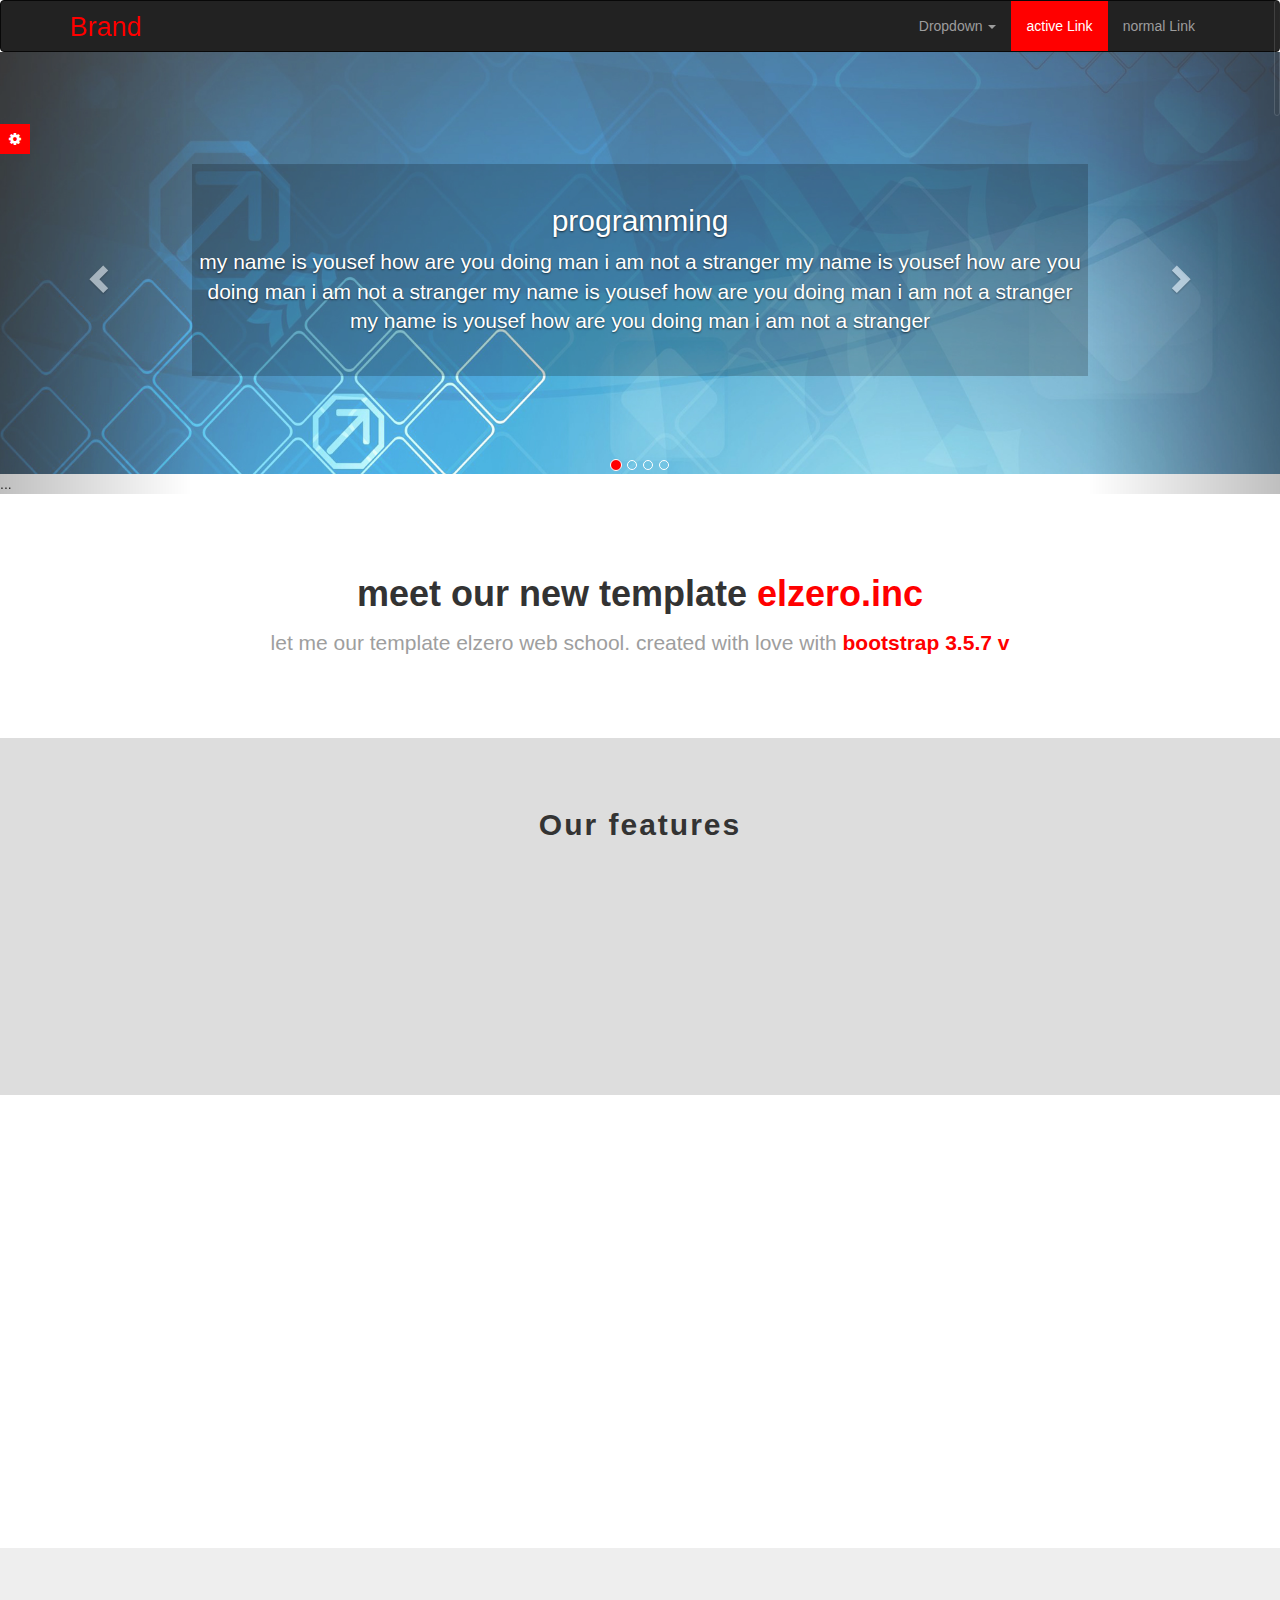
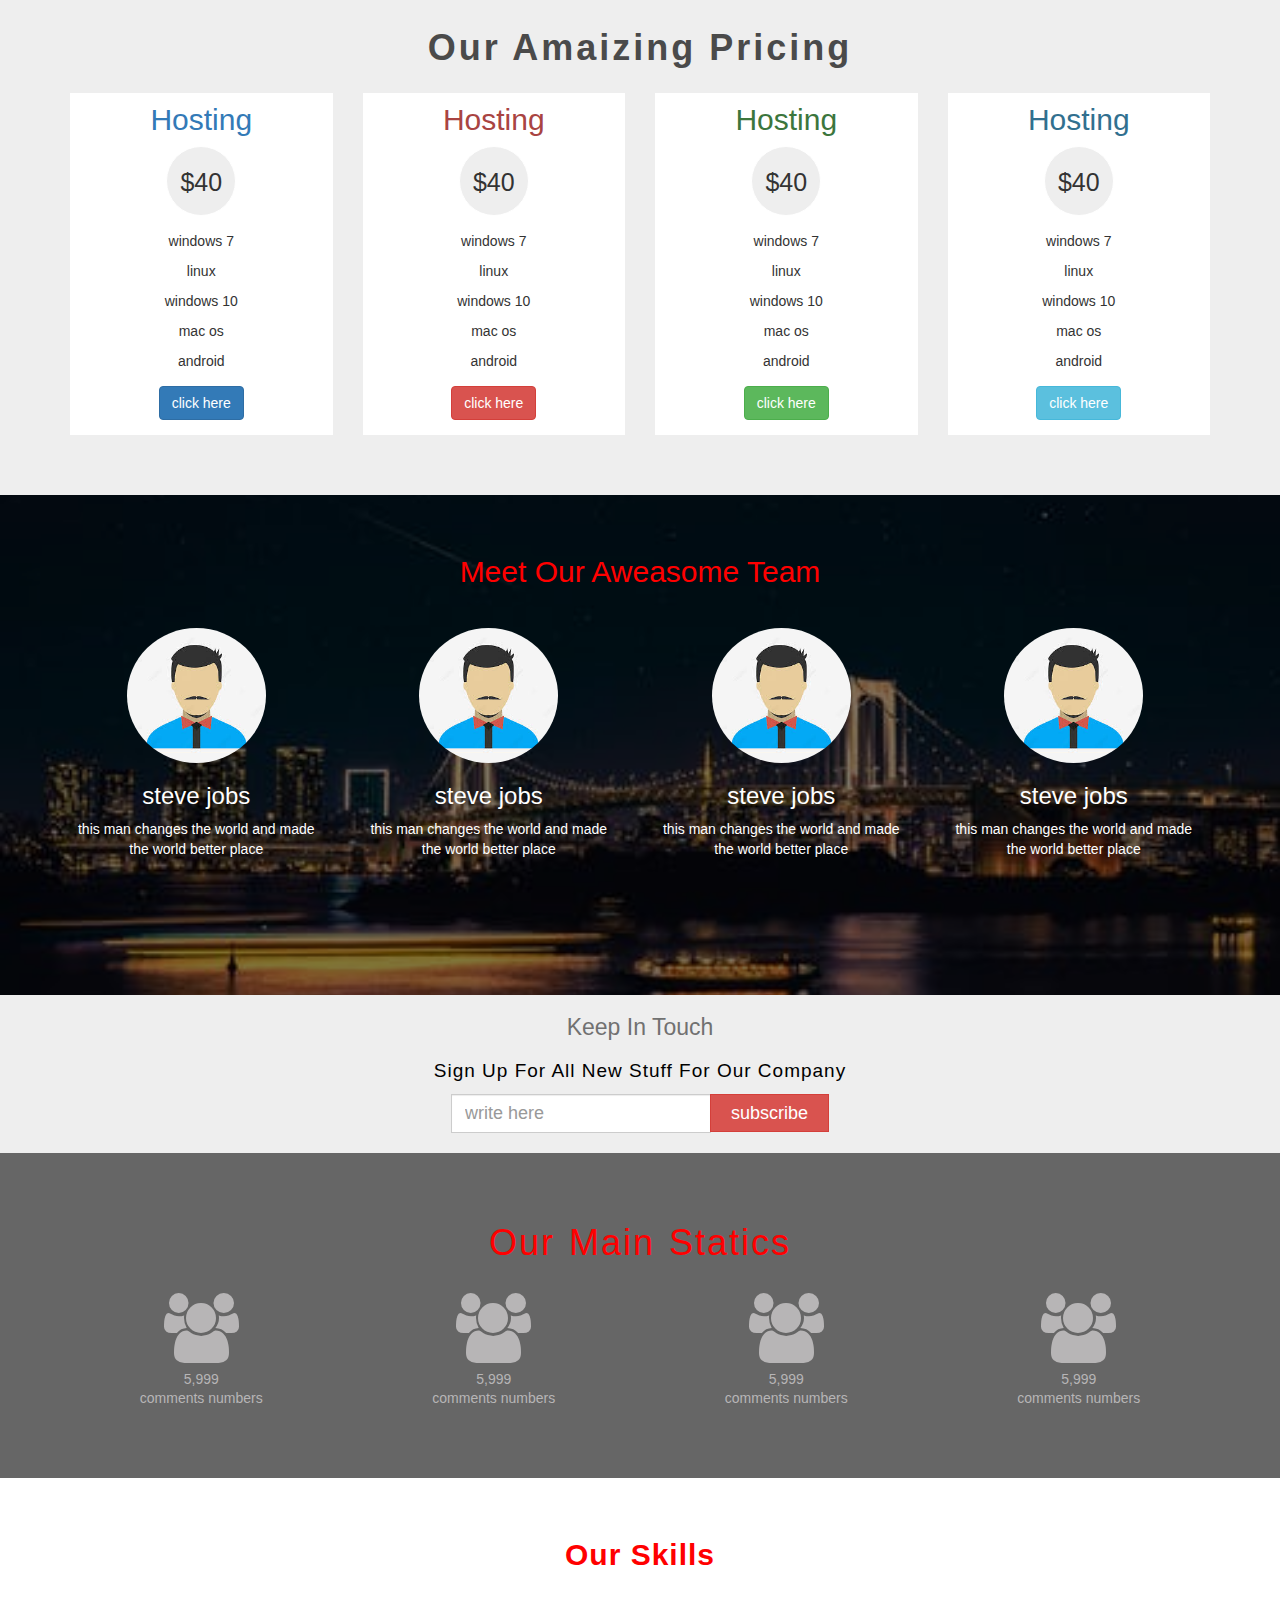
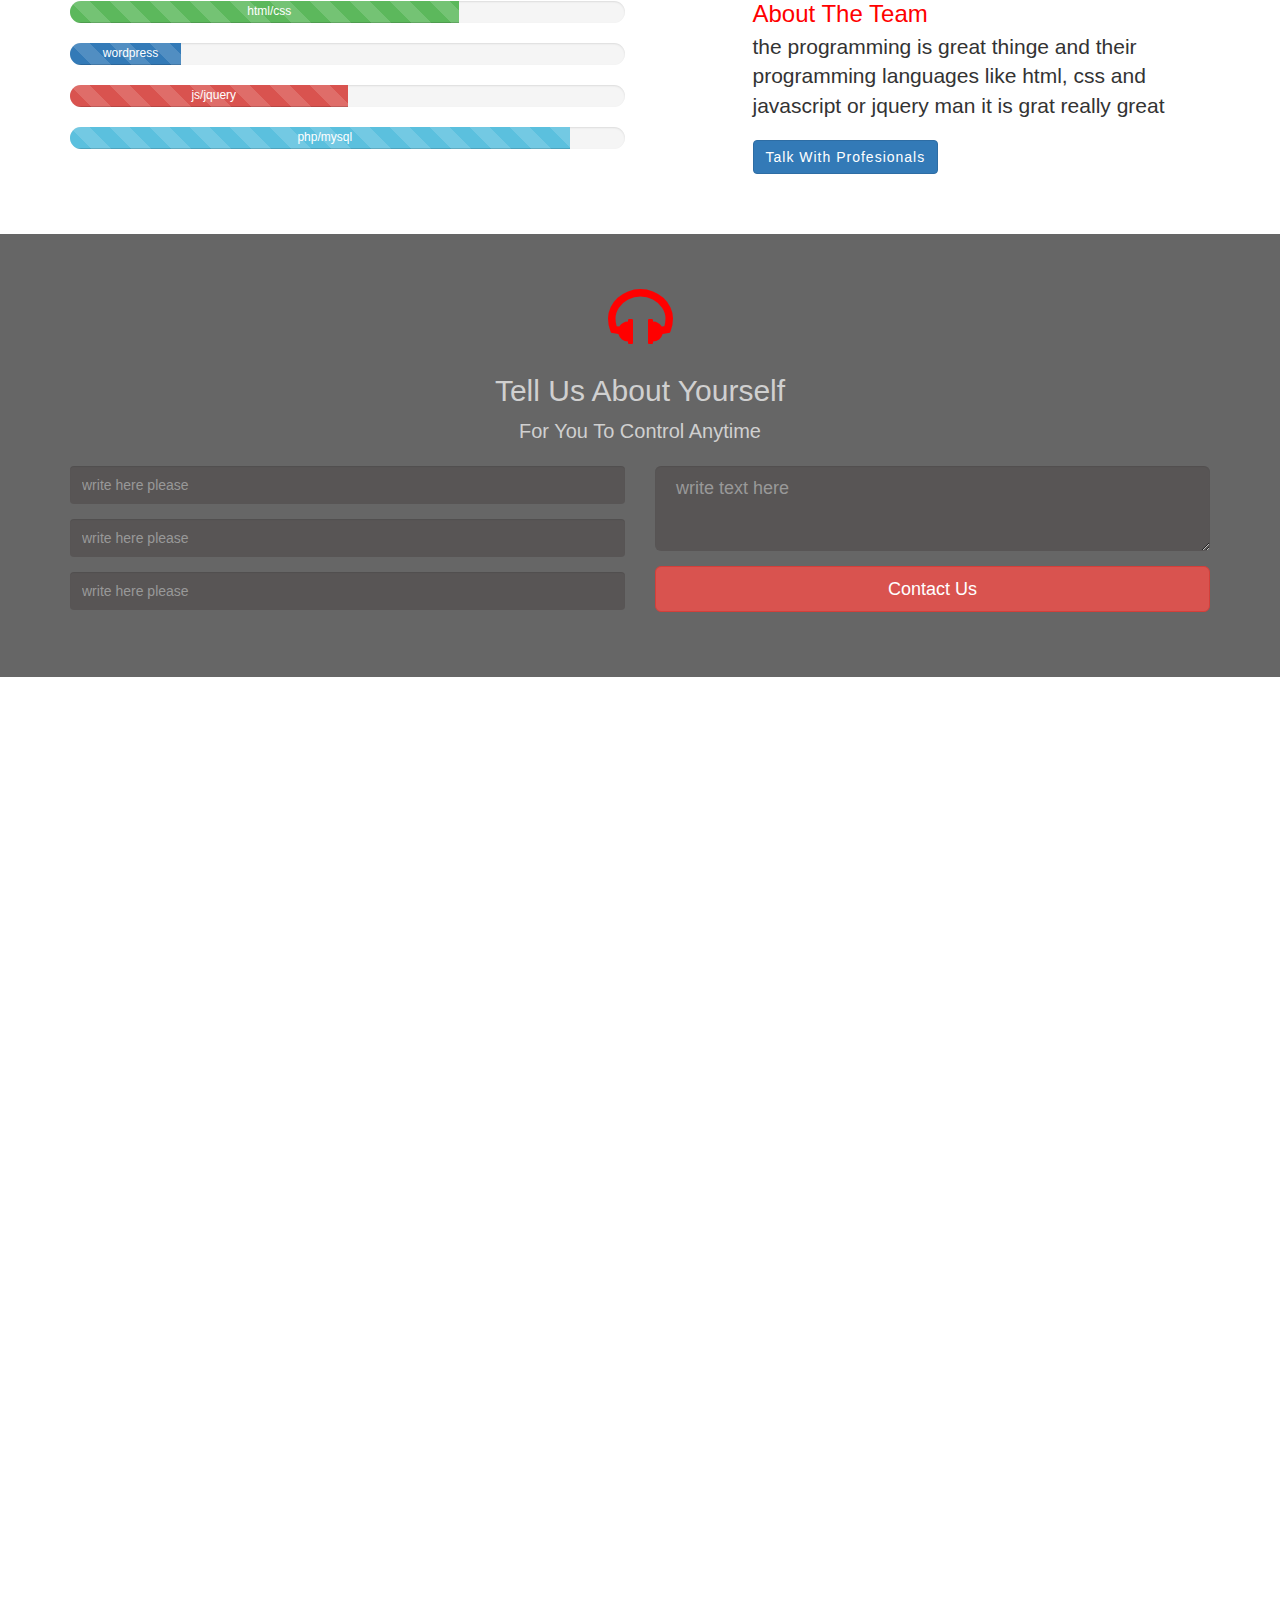
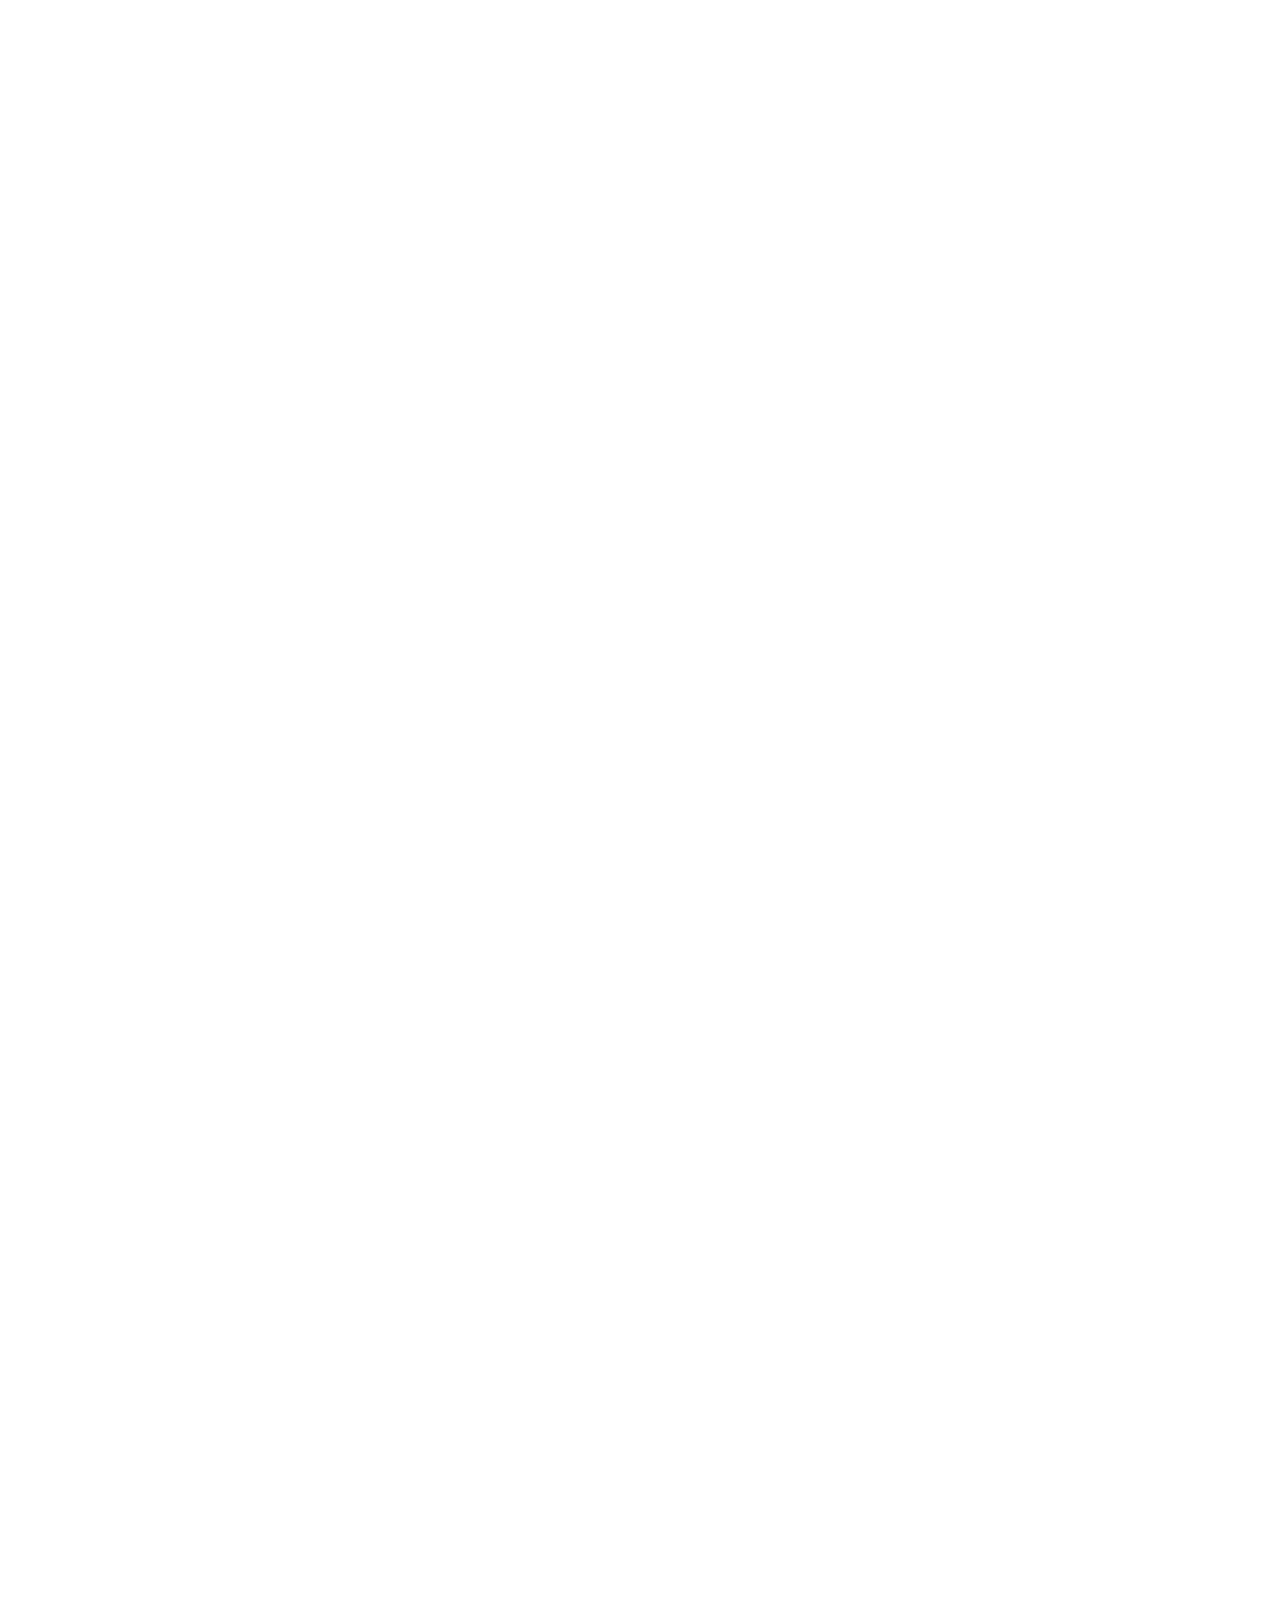
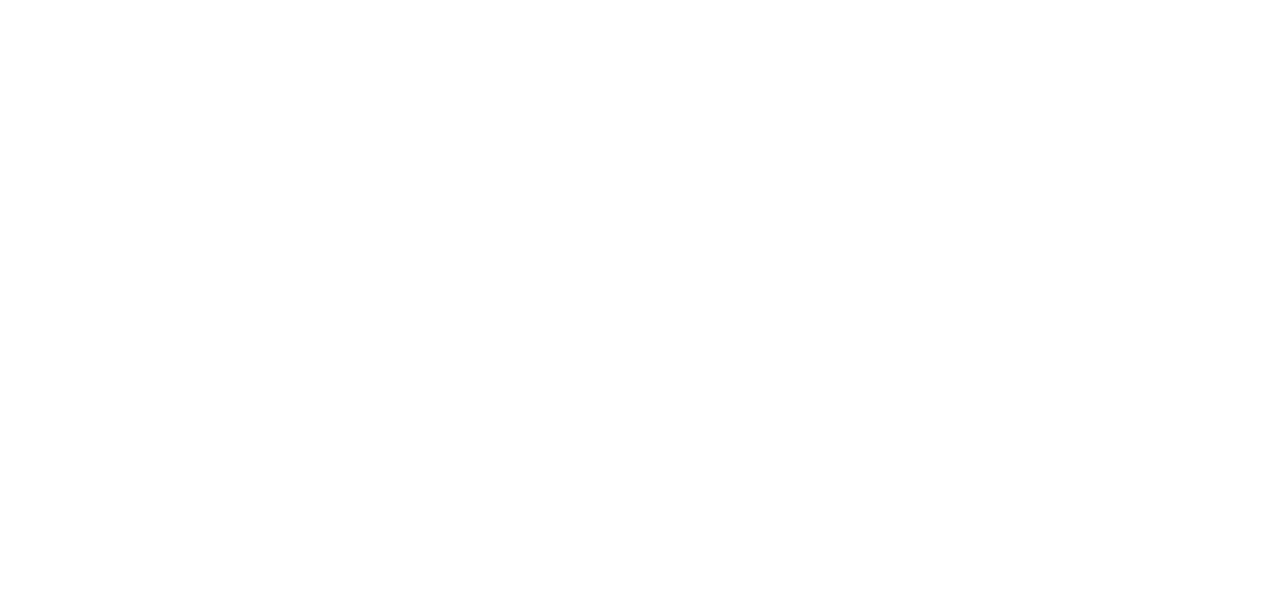
<file: index.html>
<!doctype html>
<html>
    <head>
         <!--عشان تخليه ريسبونسيف ويشتغل الانترننت الاكسبلولر-->
        <meta http-equiv="X-UA-Compatible" content="IE=edge">
        <meta name="viewport" content="width=device-width, initial-scale=1">

        <title>yousef</title>
      <!--عشان تخليه ريسبونسيف ويشتغل الانترننت الاكسبلولر-->
        
       
        <link rel="stylesheet" href="css/bootstrap.css">
        <!--font aweasome link-->
        <link rel="stylesheet" href="css/font-awesome.min.css">
        <link rel="stylesheet" href="css/style.css">
        <link rel="stylesheet" href="css/default_theme.css">
        <link rel="stylesheet" href="css/hover.css">
        <link rel="stylesheet" href="css/animate.css">
     
        
    </head>
    <body>
      <!--scroll to top-->
      <i class="fa fa-arrow-up" aria-hidden="true" id="scroll"></i>

      <!--scroll to top-->
      <!-- make style for every color-->
        <div class="theme-jo">
          <div class="theme-box">
          <h3>color options</h3>
          <div class="theme-spans">
          <span data-value ='css/default_theme.css'>1</span>
          <span data-value ='css/bleu_theme.css' >1</span>
          <span data-value ='css/gold_theme.css'>1</span>
          <span data-value ='css/purple_theme.css'>1</span>
          <span data-value ='css/lightbleu_theme.css'>1</span>
         </div>
          </div>

        </div>
        <i class="fa fa-cog theme-r" aria-hidden="true"></i>
       <!-- make style for every color-->
        <!--start my navbar-->
        <nav class="navbar navbar-default navbar-inverse ">
            <div class="container">
              <!-- Brand and toggle get grouped for better mobile display -->
              <div class="navbar-header">
                <button type="button" class="navbar-toggle collapsed" data-toggle="collapse" data-target="#navbar-hi" aria-expanded="false">
                  <span class="sr-only">Toggle navigation</span>
                  <span class="icon-bar"></span>
                  <span class="icon-bar"></span>
                  <span class="icon-bar"></span>
                </button>
                <a class="navbar-brand hvr-grow" href="#">Brand</a>
              </div>
          
              <!-- Collect the nav links, forms, and other content for toggling -->
              <div class="collapse navbar-collapse" id="navbar-hi">
                <ul class="nav navbar-nav navbar-right">
                  <li class="dropdown">
                    <a href="#" class="dropdown-toggle" data-toggle="dropdown" role="button" aria-haspopup="true" aria-expanded="false">Dropdown <span class="caret"></span></a>
                    <ul class="dropdown-menu ">
                      <li><a href="#">Action</a></li>
                      <li><a href="#">Another action</a></li>
                      <li><a href="#">Something else here</a></li>
                      <li role="separator" class="divider"></li>
                      <li><a href="#">Separated link</a></li>
                      <li role="separator" class="divider"></li>
                      <li><a href="#">One more separated link</a></li>
                    </ul>
                  </li>
                  <li class=" active" ><a href="index.html">active Link <span class="sr-only">(current)</span></a></li>
                  <li ><a href="about.html">normal Link</a></li>
                  
                </ul>
                
                
              </div><!-- /.navbar-collapse -->
            </div><!-- /.container-fluid -->
          </nav>
            <!--end my navbar-->
            <!--start carusol-->
            <div id="carousel-example-generic" class="carousel slide" data-ride="carousel">
              <!-- Indicators -->
              <ol class="carousel-indicators hidden-xs">
                <li data-target="#carousel-example-generic" data-slide-to="0" class="active"></li>
                <li data-target="#carousel-example-generic" data-slide-to="1"></li>
                <li data-target="#carousel-example-generic" data-slide-to="2"></li>
                <li data-target="#carousel-example-generic" data-slide-to="3"></li>
              </ol>
            
              <!-- Wrapper for slides -->
              <div class="carousel-inner" role="listbox">
                <div class="item active">
                  <img src="02.jpg" alt="...">
                  <div class="carousel-caption">
                    <h2>programming</h2>
                    <p class="lead">
                      my name is yousef how are you doing man i am not a stranger 
                      my name is yousef how are you doing man i am not a stranger 
                      my name is yousef how are you doing man i am not a stranger 
                      my name is yousef how are you doing man i am not a stranger 
                    </p>
                  </div>
                </div>
                <div class="item">
                  <img src="01.jpg" alt="...">
                  <div class="carousel-caption">
                    <h2>programming</h2>
                    <p class="lead">
                      my name is yousef how are you doing man i am not a stranger 
                      my name is yousef how are you doing man i am not a stranger 
                      my name is yousef how are you doing man i am not a stranger 
                      my name is yousef how are you doing man i am not a stranger 
                    </p>
                  </div>
                </div>
                <div class="item">
                  <img src="04.jpg" alt="...">
                  <div class="carousel-caption">
                    <h2>programming</h2>
                    <p class="lead">
                      my name is yousef how are you doing man i am not a stranger 
                      my name is yousef how are you doing man i am not a stranger 
                      my name is yousef how are you doing man i am not a stranger 
                      my name is yousef how are you doing man i am not a stranger 
                    </p>
                  </div>
                </div>
                <div class="item">
                  <img src="03.jpg" alt="...">
                  <div class="carousel-caption">
                    <h2>programming</h2>
                    <p class="lead">
                      my name is yousef how are you doing man i am not a stranger 
                      my name is yousef how are you doing man i am not a stranger 
                      my name is yousef how are you doing man i am not a stranger 
                      my name is yousef how are you doing man i am not a stranger 
                    </p>
                  </div>
                </div>
                ...
              </div>
            
              <!-- Controls -->
              <a class="left carousel-control" href="#carousel-example-generic" role="button" data-slide="prev">
                <span class="glyphicon glyphicon-chevron-left" aria-hidden="true"></span>
                <span class="sr-only">Previous</span>
              </a>
              <a class="right carousel-control" href="#carousel-example-generic" role="button" data-slide="next">
                <span class="glyphicon glyphicon-chevron-right" aria-hidden="true"></span>
                <span class="sr-only">Next</span>
              </a>
            </div>
           <!--end carusol-->
            <!-- start about us -->
            <section class="about-us text-center wow bounceInDown" data-wow-duration='2s' data-wow-offset='300' >
              <div class="container">
              <h1 id="h11" class="">
                meet our new template 
                
                <strong>elzero.inc</strong>
              
              </h1>
              <p class="lead">let me our template elzero web school. created with love with <strong>bootstrap 3.5.7 v</strong></p>
              </div>
              </section>
        
            <!-- end about us -->


            <!-- start Features section -->
              <section class="features text-center">
                <div class="container">
                  <h2> Our features</h2>
                  <div class="row">
                    <div class="col-lg-3 col-md-6">
                      <div class="feat wow bounceInLeft" data-wow-duration='2s' data-wow-offset='100'>
                        <span class="glyphicon glyphicon-search" aria-hidden="true"></span>
                        <h4>100% Responsive</h4>
                        <p>There are many variations of passages of Lorem Ipsum available, but the majority have suffered alteration in some form, by injected humour, or randomised words </p>


                      </div>
                    </div>
                    <div class="col-lg-3 col-md-6">
                      <div class="feat wow bounceInDown" data-wow-duration='2s' data-wow-offset='400' >
                        <span class="glyphicon glyphicon-book" aria-hidden="true"></span>
                        <h4>100% Responsive</h4>
                        <p>There are many variations of passages of Lorem Ipsum available, but the majority have suffered alteration in some form, by injected humour, or randomised words </p>


                      </div>
                    </div>
                    <div class="col-lg-3 col-md-6">
                      <div class="feat wow bounceInUp" data-wow-duration='2s' data-wow-offset='400' >
                        <span class="glyphicon glyphicon-fire" aria-hidden="true"></span>
                        <h4>100% Responsive</h4>
                        <p>There are many variations of passages of Lorem Ipsum available, but the majority have suffered alteration in some form, by injected humour, or randomised words </p>


                      </div>
                    </div>
                    <div class="col-lg-3 col-md-6">
                      <div class="feat wow bounceInRight" data-wow-duration='2s' data-wow-offset='400' >
                        <span class="glyphicon glyphicon-leaf" aria-hidden="true"></span>
                        <h4>100% Responsive</h4>
                        <p>There are many variations of passages of Lorem Ipsum available, but the majority have suffered alteration in some form, by injected humour, or randomised words </p>


                      </div>
                    </div>
                  </div>
                </div>
              </section>  
            
            <!-- end Features section -->


             <!-- start Testmonials section -->

                <section class="testmonial text-center wow flipInY" data-wow-duration='2s' data-wow-offset='500' >
                  <div class="container">
                    <h1 class="str1-obj">what our clients say</h1>

                       <!--start carusol-->
            <div id="test-example-generic" class="carousel slide" data-ride="carousel">
             
              <!-- Wrapper for slides -->
              <div class="carousel-inner" role="listbox">
                <div class="item active">
                 <p class="lead">
                  Lorem Ipsum has been the industry's standard dummy text ever since the 1500s, 
                  when an unknown printer took a galley of type and scrambled it to make a type specimen book. 
                  It has survived not only five centuries, but also the leap into electronic typesetting,
                   remaining essentially unchanged.
                   

                 </p>
                 <span class="str1-obj">yousef ahmed</span>
                </div>
                <div class="item">
                  <p class="lead">
                    Lorem Ipsum has been the industry's standard dummy text ever since the 1500s, 
                    when an unknown printer took a galley of type and scrambled it to make a type specimen book. 
                    It has survived not only five centuries, but also the leap into electronic typesetting,
                     remaining essentially unchanged.
                     It was popularised in the 1960s with the release of Letraset sheets containing Lorem Ipsum passages
  
                   </p>
                   <span class="str1-obj">barry allen</span>
                </div>
                <div class="item">
                  <p class="lead">
                    Lorem Ipsum has been the industry's standard dummy text ever since the 1500s, 
                    when an unknown printer took a galley of type and scrambled it to make a type specimen book. 
                    It has survived not only five centuries, but also the leap into electronic typesetting,
                    
  
                   </p>
                   <span class="str1-obj">mohamed hassan</span>
                </div>
                <div class="item">
                  <p class="lead">
                    Lorem Ipsum has been the industry's standard dummy text ever since the 1500s, 
                    when an unknown printer took a galley of type and scrambled it to make a type specimen book. 
                    It has survived not only five centuries, but also the leap into electronic typesetting,
                     remaining essentially unchanged.
                   
  
                   </p>
                   <span class="str1-obj">hady asharf</span>
                </div>
                
              </div>
            
              
              <!-- Indicators -->
              <ol class="carousel-indicators hidden-xs">
                <li data-target="#test-example-generic" data-slide-to="0" class="active"><img src="images/images (1).jpg"></li>
                <li data-target="#test-example-generic" data-slide-to="1"><img src="images/images (2).png"></li>
                <li data-target="#test-example-generic" data-slide-to="2"><img src="images/images.png"></li>
                <li data-target="#test-example-generic" data-slide-to="3"><img src="images/images.jpg"></li>
              </ol>
            
            </div>
           <!--end carusol-->

                  </div>
                </section>

               <!-- end Testomnials section -->
                  <!-- start price table-->

                  <section class="price-table text-center">
                    <div class="container">
                      <h1 class="str1-obj">our amaizing pricing</h1>
                      <div class="row">
                        <div class="col-md-3 col-sm-6 col-xs-12">
                          <div class="price-box">
                          <h2 class="text-primary">Hosting</h2>
                         <p>$40</p>
                          <ul class="list-unstyled">
                            <li>windows 7</li>
                            <li>linux</li>
                            <li>windows 10</li>
                            <li>mac os</li>
                            <li>android</li>
                          </ul>
                          <div class="btn btn-primary">click here</div>
                          </div>
                        </div>
                        <div class="col-md-3 col-sm-6 col-xs-12">
                          <div class="price-box">
                            <h2 class="text-danger">Hosting</h2>
                           <p>$40</p>
                            <ul class="list-unstyled">
                              <li>windows 7</li>
                              <li>linux</li>
                              <li>windows 10</li>
                              <li>mac os</li>
                              <li>android</li>
                            </ul>
                            <div class="btn btn-danger"> click here</div>
                            </div>
                        </div>
                        <div class="col-md-3 col-sm-6 col-xs-12">
                          <div class="price-box">
                            <h2 class="text-success">Hosting</h2>
                          <p>$40</p>
                          <ul class="list-unstyled">
                            <li>windows 7</li>
                            <li>linux</li>
                            <li>windows 10</li>
                            <li>mac os</li>
                            <li>android</li>
                          </ul>
                          <div class="btn btn-success"> click here</div>
                            </div>
                        </div>
                        <div class="col-md-3 col-sm-6 col-xs-12">
                          <div class="price-box">
                            <h2 class="text-info">Hosting</h2>
                        <p>$40</p>
                          <ul class="list-unstyled">
                            <li>windows 7</li>
                            <li>linux</li>
                            <li>windows 10</li>
                            <li>mac os</li>
                            <li>android</li>
                          </ul>
                          <div class="btn btn-info">click here</div>
                            </div>
                        </div>
                      </div>
                    </div>
                  </section>
                  <!--end price table-->
                 <!--start our team-->
                 <section class="our-team text-center">
                   <div class="overlay">
                     <div class="container">
                       <h2 class="str1-obj">meet our aweasome team</h2>
                       <div class="row">
                          <div class="col-lg-3 col-sm-6 col-xs-12">
                            <div class="person">
                              <img class="img-circle" src="images/images.jpg">
                              <h3>steve jobs</h3>
                              <p>this man changes the world and made the world better place</p>
                            </div>
                          </div>
                          <div class="col-lg-3 col-sm-6 col-xs-12">
                            <div class="person">
                              <img class="img-circle" src="images/images.jpg">
                              <h3>steve jobs</h3>
                              <p>this man changes the world and made the world better place</p>
                            </div>
                          </div>
                          <div class="col-lg-3 col-sm-6 col-xs-12">
                            <div class="person">
                              <img class="img-circle" src="images/images.jpg">
                              <h3>steve jobs</h3>
                              <p>this man changes the world and made the world better place</p>
                            </div>
                          </div>
                          <div class="col-lg-3 col-sm-6 col-xs-12">
                            <div class="person">
                              <img class="img-circle" src="images/images.jpg">
                              <h3>steve jobs</h3>
                              <p>this man changes the world and made the world better place</p>
                            </div>
                          </div>
                       </div>
                     </div>
                   </div>
                 </section>
                 <!--end our team-->
                <!--start subscribe-->
                  <section class="subscribe text-center">
                    
                    <div class="container">
                      <div>
                       <h2 class="str1-obj"> keep in touch</h2>
                       <p class="str1-obj">sign up for all new stuff for our company</p>
                        <form class="form-inline">
                          <input class="form-control input-lg" type="text" placeholder="write here"/>
                          <button class="btn btn-danger btn-lg">subscribe</button>
                        </form>
                      </div>
                    </div>
                    
                  </section>
                <!--end subscribe-->
                 
                  <!--start statics section-->
                  <section class="statics text-center">
                    <div class="overlay2">
                    <div class="container">
                      <h1 class="str1-obj">our main statics</h1>
                      <div class="row">
                        <div class="col-md-3">
                          <div class="user">
                          <i class="fa fa-users fa-5x"></i>
                          <p>5,999</p>
                          <span>comments numbers</span>
                          </div>
                        </div>
                        <div class="col-md-3">
                          <div class="user">
                            <i class="fa fa-users fa-5x"></i>
                            <p>5,999</p>
                            <span>comments numbers</span>
                            </div>
                        </div>
                        <div class="col-md-3">
                          <div class="user">
                            <i class="fa fa-users fa-5x"></i>
                            <p>5,999</p>
                            <span>comments numbers</span>
                            </div>
                        </div>
                        <div class="col-md-3">
                          <div class="user">
                            <i class="fa fa-users fa-5x"></i>
                            <p>5,999</p>
                            <span>comments numbers</span>
                            </div>
                        </div>
                      </div>
                    </div>
                      </div>
                  </section>
                  <!--end statics section-->
                    <!--start ourskills-->
                      <section class="ourskills">
                        <div class="container">
                          <h2 class="text-center str1-obj">our skills</h2>
                          <div class="row">
                            <div class="col-md-6">
                              <div class="skills text-center">
                                <div class="progress">
                                  <div class="progress-bar progress-bar-success progress-bar-striped active" role="progress-bar" aria-valuenow="70" aria-valuemax="100" aria-valuemin="0" style="width: 70%;">
                                    html/css

                                  </div>
                                </div>
                                <div class="progress">
                                  <div class="progress-bar progress-bar-primary progress-bar-striped active" role="progress-bar" aria-valuenow="20" aria-valuemax="100" aria-valuemin="0" style="width: 20%;">
                                    wordpress

                                  </div>
                                </div>
                                <div class="progress">
                                  <div class="progress-bar progress-bar-danger progress-bar-striped active" role="progress-bar" aria-valuenow="50" aria-valuemax="100" aria-valuemin="0" style="width: 50%;">
                                    js/jquery

                                  </div>
                                </div>
                                <div class="progress">
                                  <div class="progress-bar progress-bar-info progress-bar-striped active" role="progress-bar" aria-valuenow="90" aria-valuemax="100" aria-valuemin="0" style="width: 90%;">
                                    php/mysql

                                  </div>
                                </div>
                              </div>
                            </div>
                            <div class="col-md-5 col-md-offset-1">
                              <h3 class="str1-obj">about the team</h3>
                              <p class="lead">the programming is great thinge and their programming languages like html, css and javascript or jquery man it is grat really great</p>
                              <button class="btn btn-primary str1-obj">talk with profesionals</button>
                            </div>
                          </div>
                        </div>
                      </section>

                    <!--end ourskills-->
                      <!--start contact us-->
                      <section class="contact-us text-center">
                        <div class="overlay2">
                        <div class="container">
                          <div class="row">
                          <i class="fa fa-headphones fa-5x"></i>
                          <h2 class="str1-obj">tell us about yourself</h2>
                          <p class="str1-obj">for you to control anytime</p>
                          <form role="form">
                            <div class="col-md-6">
                            <div class="form-group">
                              <input class="form-control" placeholder="write here please">
                            </div>
                            <div class="form-group">
                              <input class="form-control" placeholder="write here please">
                            </div>
                            <div class="form-group">
                              <input class="form-control" placeholder="write here please">
                            </div>
                            </div>
                            <div class="col-md-6 ">
                              <div class="form-group">
                              <textarea class="form-control input-lg" placeholder=" write text here"></textarea>
                              </div>
                              <div class="form-group">
                              <button class="btn btn-danger btn-block btn-lg str1-obj">contact us</button>
                              </div>
                            </div>
                          </form>
                        </div>
                        </div>
                        </div>
                      </section>
                      <!--end contact us-->












                  <!--start our clients -->
                  <section class="our-clients wow fadeInUp ">
                    <div class="container">
                      <div class="row">
                        <ul class="list-unstyled">
                          <li class="col-md-2 col-xs-6">
                            <img class="center-block img-responsive" src="images/BBC-128.webp">
                          </li>
                          <li class="col-md-2 col-xs-6">
                            <img  class="center-block img-responsive" src="images/BBC-128.webp">
                          </li>
                          <li class="col-md-2 col-xs-6">
                            <img class="center-block img-responsive"  src="images/BBC-128.webp">
                          </li>
                          <li class="col-md-2 col-xs-6">
                            <img class="center-block img-responsive" src="images/BBC-128.webp">
                          </li>
                          <li class="col-md-2 col-xs-6">
                            <img class="center-block img-responsive" src="images/BBC-128.webp">
                          </li>
                          <li class="col-md-2 col-xs-6">
                            <img class="center-block img-responsive" src="images/BBC-128.webp">
                          </li>
                        </ul>
                      </div>
                    </div>
                  </section>
                 <!--end our clients-->












        


        <!--لازم تخلي لينك ال جيكويري قبل لينكات الجافاسكريبت بتاعة ال بوتستراب-->
        <script src='js/jquery-3.6.0.js'></script>
        <script src="js/jquery-3.6.0.min.js"></script>
        <script src="js/jq.js"></script>
       
       <!--لازم تحط مكتبة النايس سكرول تحت الجيكويري عشان يشتغل-->
                 <script src="js/jquery.nicescroll.min.js"></script>

        <script src="https://oss.maxcdn.com/html5shiv/3.7.3/html5shiv.min.js"></script>
      <script src="https://oss.maxcdn.com/respond/1.4.2/respond.min.js"></script>
       <script src="js/bootstrap.min.js"></script>
       
       <!--لازم تخلي لينك ال جيكويري قبل لينكات الجافاسكريبت بتاعة ال بوتستراب-->
        <script src='js/main.js'></script>
        <!--wow links-->
        <script src="js/wow.min.js"></script>
        <script>
          new WOW().init();
          </script>
    </body>
</html>
</file>
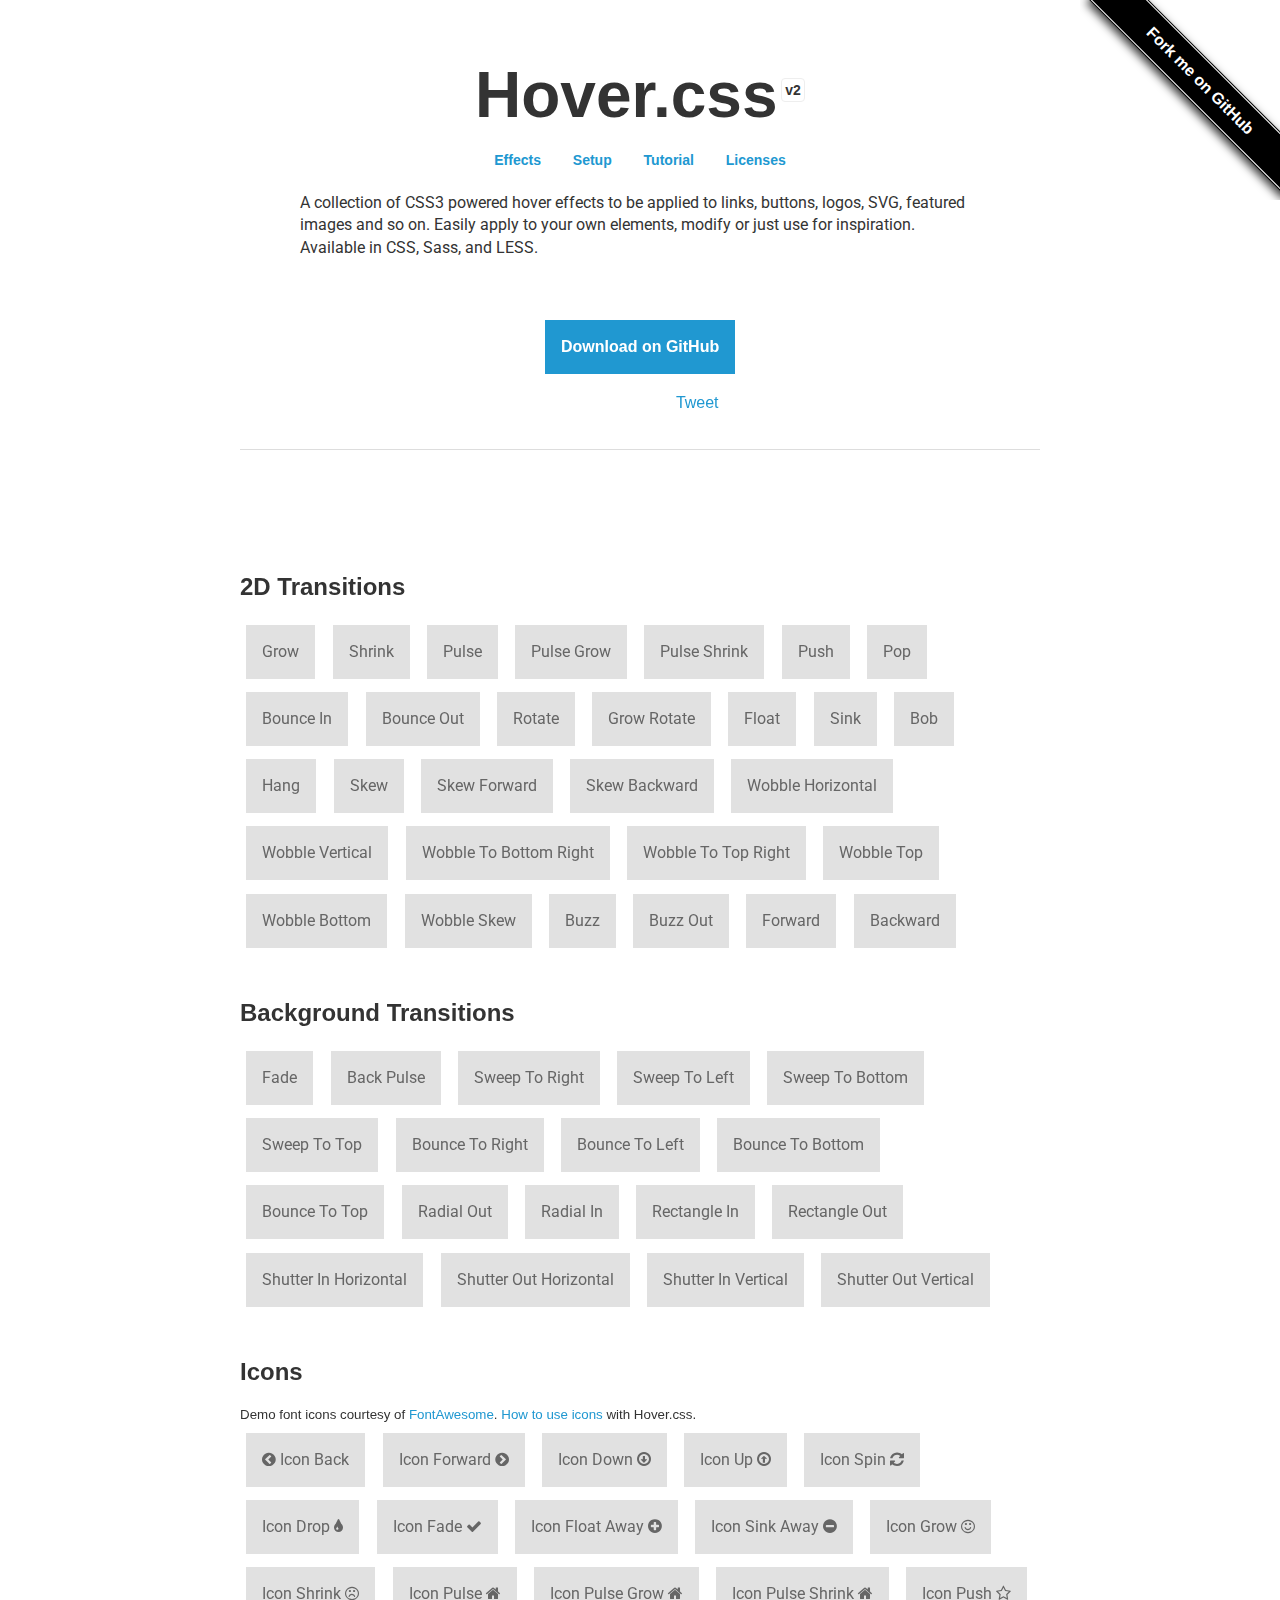
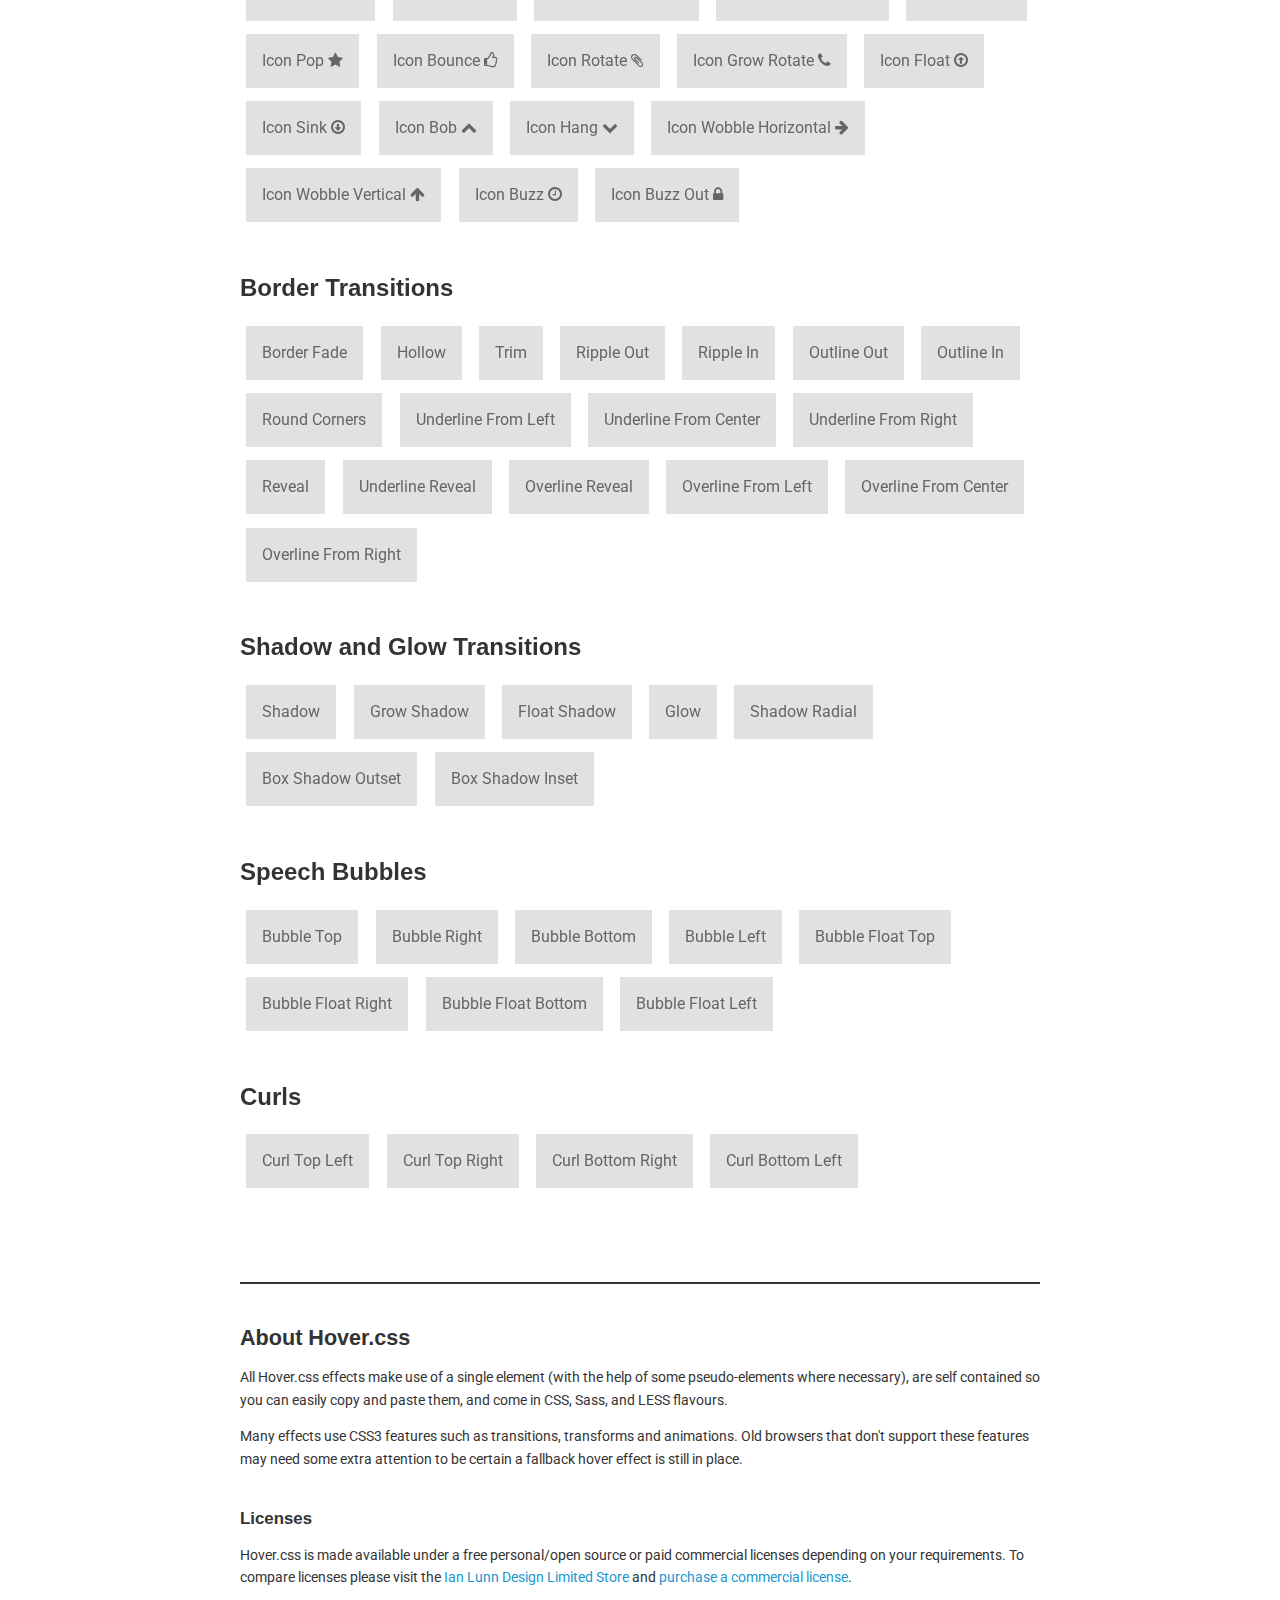
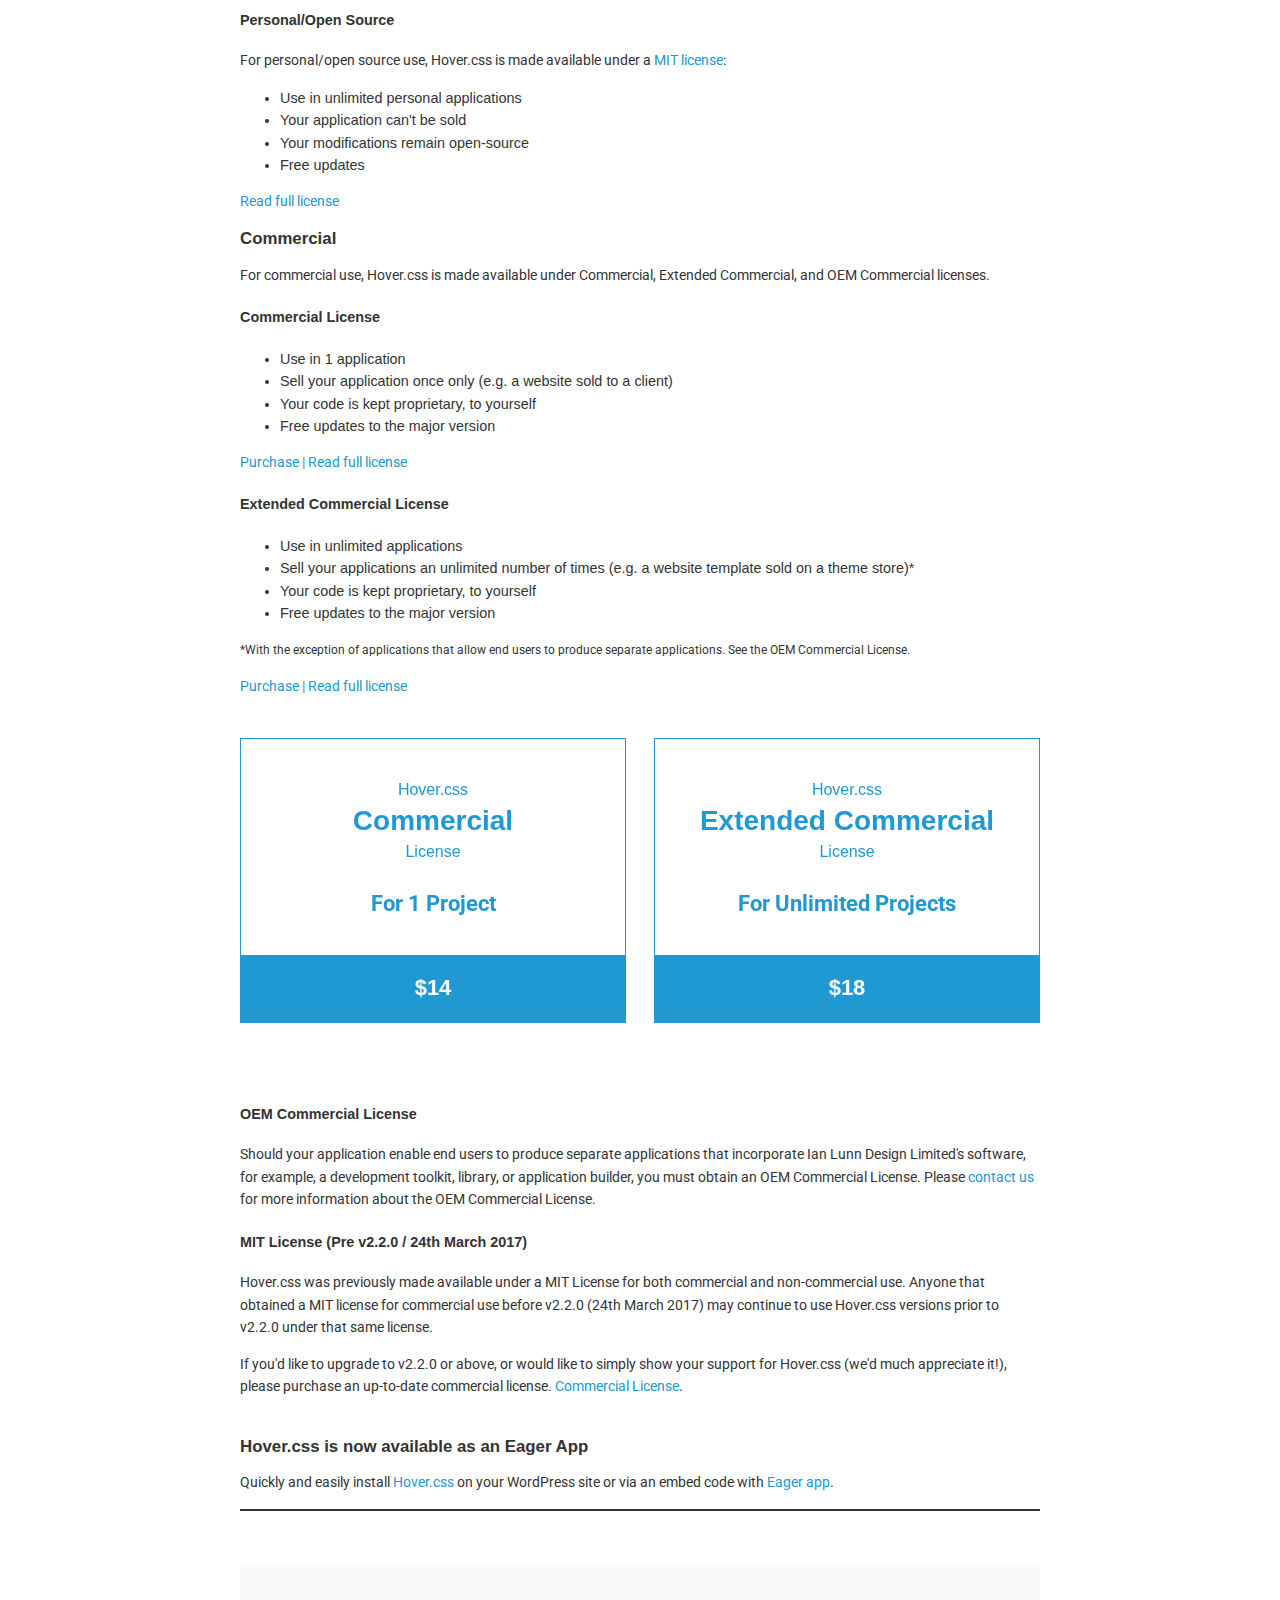
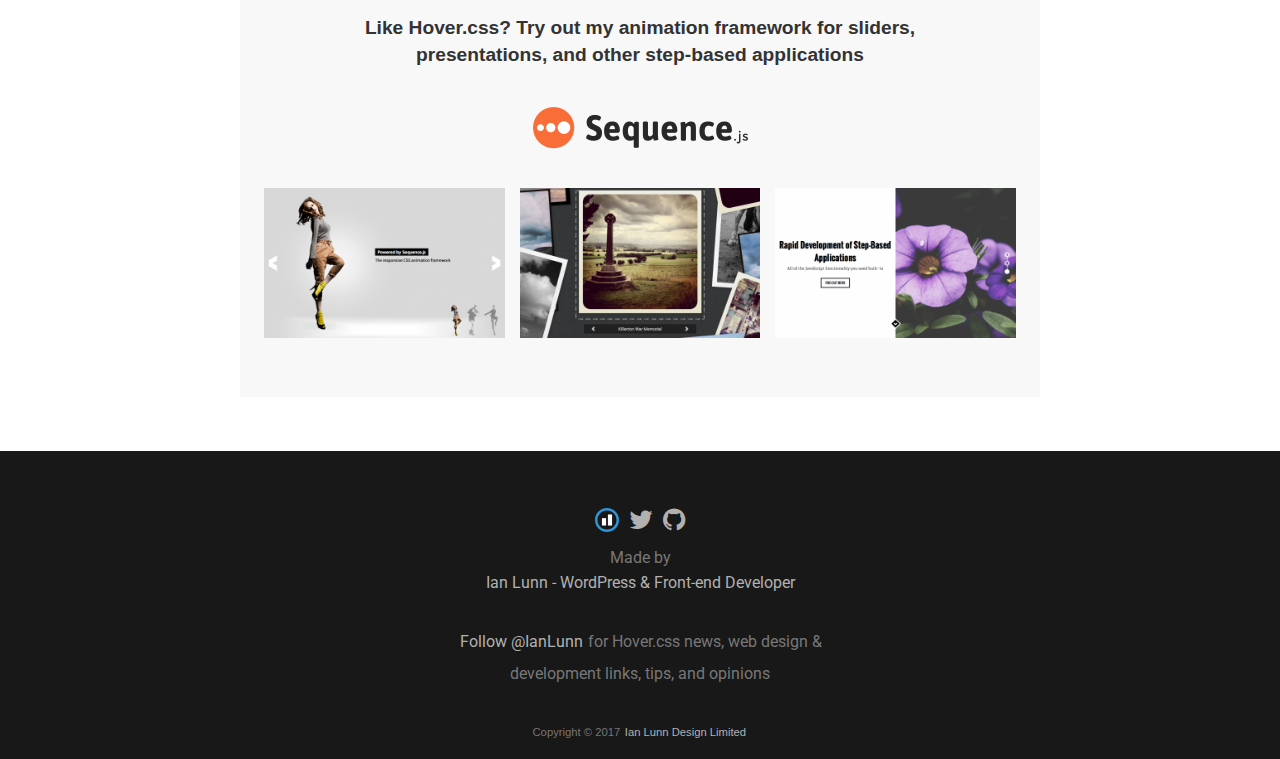
<file: Hover-master/index.html>
<!DOCTYPE html>
<html lang="en">
	<head>
		<meta charset="utf-8">
		<meta property="og:image" content="https://ianlunn.github.io/Hover/hover.jpg" />
		<meta property="og:site_name" content="Hover.css"/>
		<meta property="og:title" content="Hover.css - A collection of CSS3 powered hover effects" />
		<title>Hover.css - A collection of CSS3 powered hover effects</title>
		<link href="css/demo-page.css" rel="stylesheet" media="all">
		<link href="css/hover.css" rel="stylesheet" media="all">
		<link href="https://maxcdn.bootstrapcdn.com/font-awesome/4.2.0/css/font-awesome.min.css" rel="stylesheet" media="all">
	</head>
	<body>

		<!--[if lt IE 10]>
		<p class="browsehappy">You are using an <strong>outdated</strong> browser. Please <a href="https://browsehappy.com/">upgrade your browser</a> to improve your experience.</p>
		<![endif]-->

		<div class="main">
			<span id="forkongithub"><a href="https://github.com/IanLunn/Hover">Fork me on GitHub</a></span>

			<h1>Hover.css <a href="https://github.com/IanLunn/Hover/releases" class="sup" title="View release history">v2</a></h1>

			<nav>
				<ul>
					<li><a href="#effects" title="Effects">Effects</a></li>
					<li><a href="https://github.com/IanLunn/Hover/blob/master/README.md#hovercss" title="Setup">Setup</a></li>
					<li><a href="https://ianlunn.co.uk/articles/hover-css-tutorial-introduction/" title="hover.css Tutorial and Introduction">Tutorial</a></li>
					<li><a href="#licenses" title="Licenses">Licenses</a></li>
				</ul>
			</nav>

			<p class="intro">A collection of CSS3 powered hover effects to be applied to links, buttons, logos, SVG, featured images and so on. Easily apply to your own elements, modify or just use for inspiration. Available in CSS, Sass, and LESS.</p>

			<div class="download aligncenter">
				<a class="button cta hvr-float-shadow" href="https://github.com/IanLunn/Hover">Download on GitHub</a>
			</div>

			<div class="social aligncenter">
				<div class="social-button">
					<iframe src="https://ghbtns.com/github-btn.html?user=IanLunn&repo=Hover&type=watch&count=true" allowtransparency="true" frameborder="0" scrolling="0" width="110" height="20"></iframe>
				</div>

				<div class="social-button">
					<a href="https://twitter.com/share" class="twitter-share-button" data-related="IanLunn" data-dnt="true">Tweet</a>
				</div>
			</div>

			<hr />
			<br />

			<script async type="text/javascript" src="//cdn.carbonads.com/carbon.js?serve=CKYIE23M&placement=ianlunncouk" id="_carbonads_js"></script>

			<div id="effects" class="effects">

				<h2>2D Transitions</h2>

				<a href="#" class="hvr-grow">Grow</a>
				<a href="#" class="hvr-shrink">Shrink</a>
				<a href="#" class="hvr-pulse">Pulse</a>
				<a href="#" class="hvr-pulse-grow">Pulse Grow</a>
				<a href="#" class="hvr-pulse-shrink">Pulse Shrink</a>
				<a href="#" class="hvr-push">Push</a>
				<a href="#" class="hvr-pop">Pop</a>
				<a href="#" class="hvr-bounce-in">Bounce In</a>
				<a href="#" class="hvr-bounce-out">Bounce Out</a>
				<a href="#" class="hvr-rotate">Rotate</a>
				<a href="#" class="hvr-grow-rotate">Grow Rotate</a>
				<a href="#" class="hvr-float">Float</a>
				<a href="#" class="hvr-sink">Sink</a>
				<a href="#" class="hvr-bob">Bob</a>
				<a href="#" class="hvr-hang">Hang</a>
				<a href="#" class="hvr-skew">Skew</a>
				<a href="#" class="hvr-skew-forward">Skew Forward</a>
				<a href="#" class="hvr-skew-backward">Skew Backward</a>
				<a href="#" class="hvr-wobble-horizontal">Wobble Horizontal</a>
				<a href="#" class="hvr-wobble-vertical">Wobble Vertical</a>
				<a href="#" class="hvr-wobble-to-bottom-right">Wobble To Bottom Right</a>
				<a href="#" class="hvr-wobble-to-top-right">Wobble To Top Right</a>
				<a href="#" class="hvr-wobble-top">Wobble Top</a>
				<a href="#" class="hvr-wobble-bottom">Wobble Bottom</a>
				<a href="#" class="hvr-wobble-skew">Wobble Skew</a>
				<a href="#" class="hvr-buzz">Buzz</a>
				<a href="#" class="hvr-buzz-out">Buzz Out</a>
				<a href="#" class="hvr-forward">Forward</a>
				<a href="#" class="hvr-backward">Backward</a>


				<h2>Background Transitions</h2>

				<a href="#" class="hvr-fade">Fade</a>
				<a href="#" class="hvr-back-pulse">Back Pulse</a>
				<a href="#" class="hvr-sweep-to-right">Sweep To Right</a>
				<a href="#" class="hvr-sweep-to-left">Sweep To Left</a>
				<a href="#" class="hvr-sweep-to-bottom">Sweep To Bottom</a>
				<a href="#" class="hvr-sweep-to-top">Sweep To Top</a>
				<a href="#" class="hvr-bounce-to-right">Bounce To Right</a>
				<a href="#" class="hvr-bounce-to-left">Bounce To Left</a>
				<a href="#" class="hvr-bounce-to-bottom">Bounce To Bottom</a>
				<a href="#" class="hvr-bounce-to-top">Bounce To Top</a>
				<a href="#" class="hvr-radial-out">Radial Out</a>
				<a href="#" class="hvr-radial-in">Radial In</a>
				<a href="#" class="hvr-rectangle-in">Rectangle In</a>
				<a href="#" class="hvr-rectangle-out">Rectangle Out</a>
				<a href="#" class="hvr-shutter-in-horizontal">Shutter In Horizontal</a>
				<a href="#" class="hvr-shutter-out-horizontal">Shutter Out Horizontal</a>
				<a href="#" class="hvr-shutter-in-vertical">Shutter In Vertical</a>
				<a href="#" class="hvr-shutter-out-vertical">Shutter Out Vertical</a>


				<h2>Icons</h2>

				<small>Demo font icons courtesy of <a href="https://fortawesome.github.io/Font-Awesome/">FontAwesome</a>. <a href="https://github.com/IanLunn/Hover/#using-icon-effects">How to use icons</a> with Hover.css.</small>

				<a href="#" class="hvr-icon-back">
					<i class="fa fa-chevron-circle-left hvr-icon"></i> Icon Back
				</a>
				<a href="#" class="hvr-icon-forward">
					Icon Forward
					<i class="fa fa-chevron-circle-right hvr-icon"></i>
				</a>
				<a href="#" class="hvr-icon-down">
					Icon Down <i class="fa fa-arrow-circle-o-down hvr-icon"></i>
				</a>
				<a href="#" class="hvr-icon-up">
					Icon Up <i class="fa fa-arrow-circle-o-up hvr-icon"></i>
				</a>
				<a href="#" class="hvr-icon-spin">
					Icon Spin <i class="fa fa-refresh hvr-icon"></i>
				</a>
				<a href="#" class="hvr-icon-drop">
					Icon Drop <i class="fa fa-tint hvr-icon"></i>
				</a>
				<a href="#" class="hvr-icon-fade">
					Icon Fade <i class="fa fa-check hvr-icon"></i>
				</a>
				<a href="#" class="hvr-icon-float-away">
					Icon Float Away <i class="fa fa-plus-circle hvr-icon"></i>
				</a>
				<a href="#" class="hvr-icon-sink-away">
					Icon Sink Away <i class="fa fa-minus-circle hvr-icon"></i>
				</a>
				<a href="#" class="hvr-icon-grow">
					Icon Grow <i class="fa fa-smile-o hvr-icon"></i>
				</a>
				<a href="#" class="hvr-icon-shrink">
					Icon Shrink <i class="fa fa-frown-o hvr-icon"></i>
				</a>
				<a href="#" class="hvr-icon-pulse">
					Icon Pulse <i class="fa fa-home hvr-icon"></i>
				</a>
				<a href="#" class="hvr-icon-pulse-grow">
					Icon Pulse Grow <i class="fa fa-home hvr-icon"></i>
				</a>
				<a href="#" class="hvr-icon-pulse-shrink">
					Icon Pulse Shrink <i class="fa fa-home hvr-icon"></i>
				</a>
				<a href="#" class="hvr-icon-push">
					Icon Push <i class="fa fa-star-o hvr-icon"></i>
				</a>
				<a href="#" class="hvr-icon-pop">
					Icon Pop <i class="fa fa-star hvr-icon"></i>
				</a>
				<a href="#" class="hvr-icon-bounce">
					Icon Bounce <i class="fa fa-thumbs-o-up hvr-icon"></i>
				</a>
				<a href="#" class="hvr-icon-rotate">
					Icon Rotate <i class="fa fa-paperclip hvr-icon"></i>
				</a>
				<a href="#" class="hvr-icon-grow-rotate">
					Icon Grow Rotate <i class="fa fa-phone hvr-icon"></i>
				</a>
				<a href="#" class="hvr-icon-float">
					Icon Float <i class="fa fa-arrow-circle-o-up hvr-icon"></i>
				</a>
				<a href="#" class="hvr-icon-sink">
					Icon Sink <i class="fa fa-arrow-circle-o-down hvr-icon"></i>
				</a>
				<a href="#" class="hvr-icon-bob">
					Icon Bob <i class="fa fa-chevron-up hvr-icon"></i>
				</a>
				<a href="#" class="hvr-icon-hang">
					Icon Hang <i class="fa fa-chevron-down hvr-icon"></i>
				</a>
				<a href="#" class="hvr-icon-wobble-horizontal">
					Icon Wobble Horizontal <i class="fa fa-arrow-right hvr-icon"></i>
				</a>
				<a href="#" class="hvr-icon-wobble-vertical">
					Icon Wobble Vertical <i class="fa fa-arrow-up hvr-icon"></i>
				</a>
				<a href="#" class="hvr-icon-buzz">
					Icon Buzz <i class="fa fa-clock-o hvr-icon"></i>
				</a>
				<a href="#" class="hvr-icon-buzz-out">
					Icon Buzz Out <i class="fa fa-lock hvr-icon"></i>
				</a>


				<h2>Border Transitions</h2>

				<a href="#" class="hvr-border-fade">Border Fade</a>
				<a href="#" class="hvr-hollow">Hollow</a>
				<a href="#" class="hvr-trim">Trim</a>
				<a href="#" class="hvr-ripple-out">Ripple Out</a>
				<a href="#" class="hvr-ripple-in">Ripple In</a>
				<a href="#" class="hvr-outline-out">Outline Out</a>
				<a href="#" class="hvr-outline-in">Outline In</a>
				<a href="#" class="hvr-round-corners">Round Corners</a>
				<a href="#" class="hvr-underline-from-left">Underline From Left</a>
				<a href="#" class="hvr-underline-from-center">Underline From Center</a>
				<a href="#" class="hvr-underline-from-right">Underline From Right</a>
				<a href="#" class="hvr-reveal">Reveal</a>
				<a href="#" class="hvr-underline-reveal">Underline Reveal</a>
				<a href="#" class="hvr-overline-reveal">Overline Reveal</a>
				<a href="#" class="hvr-overline-from-left">Overline From Left</a>
				<a href="#" class="hvr-overline-from-center">Overline From Center</a>
				<a href="#" class="hvr-overline-from-right">Overline From Right</a>


				<h2>Shadow and Glow Transitions</h2>

				<a href="#" class="hvr-shadow">Shadow</a>
				<a href="#" class="hvr-grow-shadow">Grow Shadow</a>
				<a href="#" class="hvr-float-shadow">Float Shadow</a>
				<a href="#" class="hvr-glow">Glow</a>
				<a href="#" class="hvr-shadow-radial">Shadow Radial</a>
				<a href="#" class="hvr-box-shadow-outset">Box Shadow Outset</a>
				<a href="#" class="hvr-box-shadow-inset">Box Shadow Inset</a>


				<h2>Speech Bubbles</h2>

				<a href="#" class="hvr-bubble-top">Bubble Top</a>
				<a href="#" class="hvr-bubble-right">Bubble Right</a>
				<a href="#" class="hvr-bubble-bottom">Bubble Bottom</a>
				<a href="#" class="hvr-bubble-left">Bubble Left</a>
				<a href="#" class="hvr-bubble-float-top">Bubble Float Top</a>
				<a href="#" class="hvr-bubble-float-right">Bubble Float Right</a>
				<a href="#" class="hvr-bubble-float-bottom">Bubble Float Bottom</a>
				<a href="#" class="hvr-bubble-float-left">Bubble Float Left</a>


				<h2>Curls</h2>

				<a href="#" class="hvr-curl-top-left">Curl Top Left</a>
				<a href="#" class="hvr-curl-top-right">Curl Top Right</a>
				<a href="#" class="hvr-curl-bottom-right">Curl Bottom Right</a>
				<a href="#" class="hvr-curl-bottom-left">Curl Bottom Left</a>
			</div>


			<div class="footer">
				<div class="about">
					<h2>About Hover.css</h2>

					<p>All Hover.css effects make use of a single element (with the help of some pseudo-elements where necessary), are self contained so you can easily copy and paste them, and come in CSS, Sass, and LESS flavours.</p>

					<p>Many effects use CSS3 features such as transitions, transforms and animations. Old browsers that don't support these features may need some extra attention to be certain a fallback hover effect is still in place.</p>

					<br />
					<h3 id="licenses">Licenses</h3>

					<p>Hover.css is made available under a free personal/open source or paid commercial licenses depending on your requirements. To compare licenses please visit the <a href="https://ianlunn.co.uk/store/licenses/">Ian Lunn Design Limited Store</a> and <a href="https://ianlunn.co.uk/store/hover-css/">purchase a commercial license</a>.</p>

					<h4 id="personal">Personal/Open Source</h4>

					<p>For personal/open source use, Hover.css is made available under a <a href="https://opensource.org/licenses/MIT">MIT license</a>:</p>

					<ul>
						<li>Use in unlimited personal applications</li>
						<li>Your application can't be sold</li>
						<li>Your modifications remain open-source</li>
						<li>Free updates</li>
					</ul>

					<p><a href="https://ianlunn.co.uk/store/licenses/personal/">Read full license</a></p>

					<h3 id="commercial-licenses">Commercial</h3>

					<p>For commercial use, Hover.css is made available under Commercial, Extended Commercial, and OEM Commercial licenses.</p>

					<h4 id="commercial">Commercial License</h4>

					<ul>
						<li>Use in 1 application</li>
						<li>Sell your application once only (e.g. a website sold to a client)</li>
						<li>Your code is kept proprietary, to yourself</li>
						<li>Free updates to the major version</li>
					</ul>

					<p><a href="https://ianlunn.co.uk/store/hover-css/?attribute_pa_licenses=commercial">Purchase<a/> | <a href="https://ianlunn.co.uk/store/licenses/commercial/">Read full license</a></p>

					<h4 id="extended-commercial">Extended Commercial License</h4>

					<ul>
						<li>Use in unlimited applications</li>
						<li>Sell your applications an unlimited number of times (e.g. a website template sold on a theme store)*</li>
						<li>Your code is kept proprietary, to yourself</li>
						<li>Free updates to the major version</li>
					</ul>

					<p><small>*With the exception of applications that allow end users to produce separate applications. See the OEM Commercial License.</small></p>

					<p><a href="https://ianlunn.co.uk/store/hover-css/?attribute_pa_licenses=extended-commercial">Purchase<a/> | <a href="https://ianlunn.co.uk/store/licenses/extended-commercial/">Read full license</a></p>

					<div class="licenses">
						<a target="_blank" href="https://ianlunn.co.uk/store/hover-css/?attribute_pa_licenses=commercial" title="Commercial License" class="license hvr-float">
							<div class="license__content">
								<h5 class="license__title"><div>Hover.css</div> Commercial <div>License</div></h5>
								<p class="license__desc">For 1 Project</p>
							</div>
							<span class="license__button button cta">$14</span>
						</a>

						<a target="_blank" href="https://ianlunn.co.uk/store/hover-css/?attribute_pa_licenses=extended-commercial" title="Extended Commercial License" class="license hvr-float">
							<div class="license__content">
								<h5 class="license__title"><div>Hover.css</div> Extended Commercial <div>License</div></h5>
								<p class="license__desc">For Unlimited Projects</p>
							</div>
							<span class="license__button button cta">$18</span>
						</a>
					</div>

					<h4 id="oem-commercial">OEM Commercial License</h4>

					<p>Should your application enable end users to produce separate applications that incorporate Ian Lunn Design Limited's software, for example, a development toolkit, library, or application builder, you must obtain an OEM Commercial License. Please <a href="https://ianlunn.co.uk/contact/">contact us</a> for more information about the OEM Commercial License.</p>

					<h4>MIT License (Pre v2.2.0 / 24th March 2017)</h4>
					<p>Hover.css was previously made available under a MIT License for both commercial and non-commercial use. Anyone that obtained a MIT license for commercial use before v2.2.0 (24th March 2017) may continue to use Hover.css versions prior to v2.2.0 under that same license.</p>

					<p>If you'd like to upgrade to v2.2.0 or above, or would like to simply show your support for Hover.css (we'd much appreciate it!), please purchase an up-to-date commercial license. <a href="https://ianlunn.co.uk/store/hover-css/?attribute_pa_licenses=commercial" title="Commercial License">Commercial License</a>.</p>

					<br />
					<h3>Hover.css is now available as an Eager App</h3>
					<p>Quickly and easily install <a href="https://eager.io/app/AN_LdP2tOk0f">Hover.css</a> on your WordPress site or via an embed code with <a href="https://eager.io/">Eager app</a>.</p>
				</div>
			</div>

			<div class="ad">
				<h2>Like Hover.css? Try out my animation framework for sliders,<br /> presentations, and other step-based applications</h2>

				<a class="ad__logo" href="https://www.sequencejs.com/" title="Learn more about Sequence.js">
					<img src="sequence-logo.png" alt="Sequence.js" />
				</a>

				<div class="ad__preview">
					<a href="https://www.sequencejs.com/" title="Learn more about Sequence.js"><img src="modern-slide-in.png" /></a> <a class="second" href="https://www.sequencejs.com/" title="Learn more about Sequence.js"><img src="photo-stack.png" /></a> <a href="https://www.sequencejs.com/" title="Learn more about Sequence.js"><img src="two-up.png" /></a>
				</div>
			</div>

		</div>

		<div class="made-by group">
			<ul>
				<li>
					<!-- "IL" logo Copyright (c) Ian Lunn Design Limited 2017 -->
					<a cass="icon__ild" href="https://ianlunn.co.uk/" title="Ian Lunn - WordPress &amp; Front End Developer" target="_blank" class="ild-ident">
						<svg class="" onmouseenter="el=this;el.classList.add('active');setTimeout(function(){el.classList.remove('active')},600);" xmlns="https://www.w3.org/2000/svg" width="24" height="30" viewBox="0 0 52 52">
							<g class="circle-holder">
								<path class="circle" fill="#2E96D6" d="M5.4 26c0-11.4 9.2-20.6 20.6-20.6s20.6 9.2 20.6 20.6c0 11.4-9.2 20.6-20.6 20.6s-20.6-9.2-20.6-20.6zm-5.4 0c0 14.4 11.6 26 26 26s26-11.6 26-26-11.6-26-26-26-26 11.6-26 26z"></path>
							</g>
							<path class="i" fill="#fff" d="M15 22h9v16h-9v-16z"></path>
							<path class="l" fill="#fff" d="M28 14h9v24h-9v-24z"></path>
						</svg>
					</a>
				</li>
				<li><a class="icon__twitter" href="https://twitter.com/IanLunn/" title="Ian Lunn on Twitter" target="_blank"><i class="fa fa-twitter"></i></a></li>
				<li><a class="icon__github" href="https://github.com/IanLunn/Hover/" title="Hover.css on GitHub" target="_blank"><i class="fa fa-github"></i></a></li>
			</ul>
			<p>Made by<br /><a href="https://ianlunn.co.uk/" title="Ian Lunn - WordPress &amp; Front End Developer" target="_blank">Ian Lunn - WordPress &amp; Front-end Developer</a></p>

			<p class="follow"><a href="https://twitter.com/IanLunn" class="twitter-follow-button" data-show-count="false" data-dnt="true" data-size="large">Follow @IanLunn</a> for Hover.css news, web design &amp;<br /> development links, tips, and opinions</p>
			<small>Copyright &copy; 2017 <a href="https://ianlunn.co.uk/" title="Ian Lunn - WordPress &amp; Front End Developer" target="_blank">Ian Lunn Design Limited</a></small>
		</div>

		<script>
			/**
			 * Used to demonstrate Hover.css only. Not required when adding
			 * Hover.css to your own pages. Prevents a link from being
			 * navigated and gaining focus.
			 */
			var effects = document.querySelectorAll('.effects')[0];

			effects.addEventListener('click', function(e) {

				if (e.target.className.indexOf('hvr') > -1) {
					e.preventDefault();
					e.target.blur();

				}
			});
		</script>

		<script>!function(d,s,id){var js,fjs=d.getElementsByTagName(s)[0],p=/^https:/.test(d.location)?'http':'https';if(!d.getElementById(id)){js=d.createElement(s);js.id=id;js.src=p+'://platform.twitter.com/widgets.js';fjs.parentNode.insertBefore(js,fjs);}}(document, 'script', 'twitter-wjs');</script>

		<script>
		  (function(i,s,o,g,r,a,m){i['GoogleAnalyticsObject']=r;i[r]=i[r]||function(){
		  (i[r].q=i[r].q||[]).push(arguments)},i[r].l=1*new Date();a=s.createElement(o),
		  m=s.getElementsByTagName(o)[0];a.async=1;a.src=g;m.parentNode.insertBefore(a,m)
		  })(window,document,'script','//www.google-analytics.com/analytics.js','ga');

		  ga('create', 'UA-11991680-4', 'ianlunn.github.io');
		  ga('send', 'pageview');
		</script>
	</body>
</html>
</file>
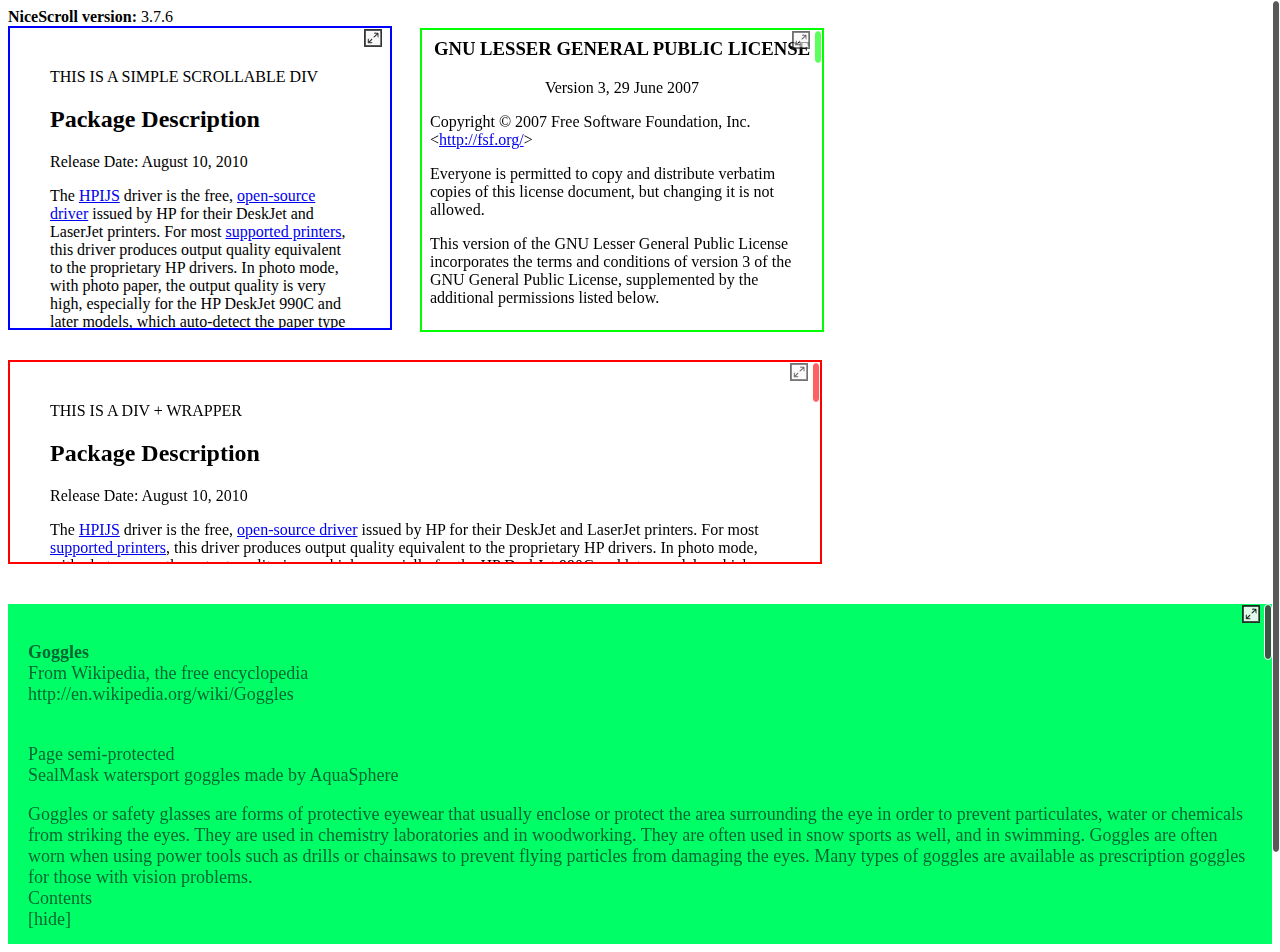
<file: nicescroll/jquery.nicescroll-master/demo/index.html>
<!DOCTYPE html PUBLIC "-//W3C//DTD XHTML 1.0 Transitional//EN" "http://www.w3.org/TR/xhtml1/DTD/xhtml1-transitional.dtd">
<html xmlns="http://www.w3.org/1999/xhtml">
<head>
<meta http-equiv="Content-Type" content="text/html; charset=utf-8" />
<title>jQuery NiceScroll Test Page</title>
<style type="text/css">
#boxscroll {
	padding: 40px;
	height: 220px;
	width: 300px;
	border: 2px solid #00F;
	overflow: auto;
  margin-bottom:30px;
}
#boxscroll2 {
	padding: 40px;
	height: 120px;
	width: 730px;
	border: 2px solid #F00;
	overflow: auto;
}
#boxscroll3 {
	overflow: hidden;
}
#boxframe {
	position:absolute;
	top:28px;
	left:420px;
	width:400px;
	height:300px;
	overflow:auto;
	border: 2px solid #0F0;
}
#boxscroll4 {
	height: 300px;
	margin-top: 40px;
	background-color: #00FF66;
	font-family: Georgia, "Times New Roman", Times, serif;
	font-size: 18px;
	padding: 20px;
	color: #006633;
	overflow: auto;
}
</style>

<script src="https://code.jquery.com/jquery-1.12.4.min.js"></script>
<script src="js/jquery.nicescroll.min.js"></script>

<script>
  $(document).ready(function() {
  
	var nice = $("html").niceScroll();  // The document page (body)
	
	$("#div1").html($("#div1").html()+' '+nice.version);
    
    $("#boxscroll").niceScroll({cursorborder:"",cursorcolor:"#00F",boxzoom:true}); // First scrollable DIV

    $("#boxscroll2").niceScroll("#contentscroll2",{cursorcolor:"#F00",cursoropacitymax:0.7,boxzoom:true,touchbehavior:true});  // Second scrollable DIV
    $("#boxframe").niceScroll("#boxscroll3",{cursorcolor:"#0F0",cursoropacitymax:0.7,boxzoom:true,touchbehavior:true});  // This is an IFrame (iPad compatible)
	
    $("#boxscroll4").niceScroll("#boxscroll4 .wrapper",{boxzoom:true});  // hw acceleration enabled when using wrapper
    
  });
</script>

<meta name="viewport" content="user-scalable=no" />

</head>

<body>

<div id="div1"><strong>NiceScroll version:</strong></div>

<div id="boxscroll">
THIS IS A SIMPLE SCROLLABLE DIV
  <h2> Package Description </h2>
  <p>Release Date: August 10, 2010</p>
  <p>The <a title="http://www.openprinting.org/show_driver.cgi?driver=hpijs" rel="nofollow" href="http://www.openprinting.org/show_driver.cgi?driver=hpijs">HPIJS</a> driver is the free, <a title="http://hplipopensource.com/hplip-web/index.html" rel="nofollow" href="http://hplipopensource.com/hplip-web/index.html">open-source driver</a> issued by HP for their DeskJet and LaserJet printers. For most <a title="" href="http://www.linuxfoundation.org/collaborate/workgroups/openprinting/macosx/hpijs#Printers">supported printers</a>,   this driver produces output quality equivalent to the proprietary HP   drivers. In photo mode, with photo paper, the output quality is very   high, especially for the HP DeskJet 990C and later models, which   auto-detect the paper type in hardware. Photo printing is fully   supported in the newer 6- and 7-ink models.</p>
  <p>A major advantage of using this driver over those supplied by HP is   the direct interface between HPIJS and the native CUPS spooler, which   allows printing from any printer over any available connection such as   USB, AppleTalk, TCP/IP (via LPD and IPP), HP JetDirect, and shared   windows printers via SAMBA. Additionally, this driver utilizes the   existing Mac OS X USB &quot;backend&quot; and thus does not install any software   that might interfere with standard USB operation.</p>
  <p>Please note:</p>
  <ul>
    <li>HP does not provide any support for HPLIP or HPIJS on the Mac OS X platform.</li>
    <li><a href="http://www.linuxfoundation.org/en/OpenPrinting/MacOSX/hpijs-USB">Several HP USB devices</a> may not print successfully over the standard Mac OS X USB &quot;backend&quot;. Please <a href="http://www.linuxfoundation.org/en/OpenPrinting/MacOSX/hpijs-USB">see this note</a> for more information.</li>
  </ul>
  <h2>Release Notes</h2>
  <ul>
    <li>This release fixes a problem with the PPDs that caused many job   options such as page orientation, color/grayscale mode, duplex printing,   etc. to fail.</li>
    <li>HPIJS is HP's universal printer driver for most of their   non-PostScript printers. It comes as a part of HPLIP, HP Linux Imaging   and Printing.</li>
    <li>The PPDs for HP printers are now sourced from the HPLIP package rather than the OpenPrinting.org database.</li>
    <li>PPDs for printers from other manufacturers are provided by OpenPrinting.org.</li>
    <li>Some printers are only partially supported.  Printers such as<br />
      HP LaserJet 1022<br />
      HP LaserJet p1505n<br />
      HP LaserJet p12014<br />
      HP LaserJet p2035<br />
      require a proprietary plug-in for full support.  This package does not contain or support such plug-ins.</li>
  </ul>
  <p><a name="Printer_Set_Up_Instructions" id="Printer_Set_Up_Instructions"></a></p>
  <h2> Printer Set Up Instructions </h2>
  <p>To add a printer queue, Leopard (Mac OS X 10.5.x) users should use   the Print &amp; Fax from System Preferences. Click on the + (plus) icon   at the lower left. A new window will open. In that window, click the   Default Browser icon at the top left. Highlight your printer in the   section below. Use the &quot;Print Using&quot; pop-up menu near the bottom of the   window to select the correct PPD for your printer and click Add.</p>
  <p>Tiger users should open the Printer Setup Utility and click on the   Add icon at the top of the Printer List window. A new window will open.   In that window, click the Default Browser icon at the top left.   Highlight your printer in the section below. Use the &quot;Print Using&quot;   pop-up menu near the bottom of the window to select the correct PPD for   your printer and click Add.</p>
  <p>Jaguar (OS X 10.2.x) and Panther (OS X 10.3.x) users should open   Print Center (Jaguar) or Printer Setup Utility (Panther), hold down the   Option key, and click the Add Printer button in the Print Center   toolbar. Within the setup sheet, choose Advanced from the top popup   menu; then in the &quot;Device:&quot; popup menu select your printer by name (it   should be the last item in the menu list). Finally, select the correct   PPD from the model browser and click Add.</p>
</div>

<div id="boxscroll2">
  <div id="contentscroll2">
    THIS IS A DIV + WRAPPER
    <h2>Package Description </h2>
    <p>Release Date: August 10, 2010</p>
    <p>The <a title="http://www.openprinting.org/show_driver.cgi?driver=hpijs" rel="nofollow" href="http://www.openprinting.org/show_driver.cgi?driver=hpijs">HPIJS</a> driver is the free, <a title="http://hplipopensource.com/hplip-web/index.html" rel="nofollow" href="http://hplipopensource.com/hplip-web/index.html">open-source driver</a> issued by HP for their DeskJet and LaserJet printers. For most <a title="" href="http://www.linuxfoundation.org/collaborate/workgroups/openprinting/macosx/hpijs#Printers">supported printers</a>,   this driver produces output quality equivalent to the proprietary HP   drivers. In photo mode, with photo paper, the output quality is very   high, especially for the HP DeskJet 990C and later models, which   auto-detect the paper type in hardware. Photo printing is fully   supported in the newer 6- and 7-ink models.</p>
    <p>A major advantage of using this driver over those supplied by HP is   the direct interface between HPIJS and the native CUPS spooler, which   allows printing from any printer over any available connection such as   USB, AppleTalk, TCP/IP (via LPD and IPP), HP JetDirect, and shared   windows printers via SAMBA. Additionally, this driver utilizes the   existing Mac OS X USB &quot;backend&quot; and thus does not install any software   that might interfere with standard USB operation.</p>
    <p>Please note:</p>
    <ul>
      <li>HP does not provide any support for HPLIP or HPIJS on the Mac OS X platform.</li>
      <li><a href="http://www.linuxfoundation.org/en/OpenPrinting/MacOSX/hpijs-USB">Several HP USB devices</a> may not print successfully over the standard Mac OS X USB &quot;backend&quot;. Please <a href="http://www.linuxfoundation.org/en/OpenPrinting/MacOSX/hpijs-USB">see this note</a> for more information.</li>
    </ul>
    <h2>Release Notes</h2>
    <ul>
      <li>This release fixes a problem with the PPDs that caused many job   options such as page orientation, color/grayscale mode, duplex printing,   etc. to fail.</li>
      <li>HPIJS is HP's universal printer driver for most of their   non-PostScript printers. It comes as a part of HPLIP, HP Linux Imaging   and Printing.</li>
      <li>The PPDs for HP printers are now sourced from the HPLIP package rather than the OpenPrinting.org database.</li>
      <li>PPDs for printers from other manufacturers are provided by OpenPrinting.org.</li>
      <li>Some printers are only partially supported.  Printers such as<br />
        HP LaserJet 1022<br />
        HP LaserJet p1505n<br />
        HP LaserJet p12014<br />
        HP LaserJet p2035<br />
        require a proprietary plug-in for full support.  This package does not contain or support such plug-ins.</li>
    </ul>
    <p><a name="Printer_Set_Up_Instructions" id="Printer_Set_Up_Instructions"></a></p>
    <h2> Printer Set Up Instructions </h2>
    <p>To add a printer queue, Leopard (Mac OS X 10.5.x) users should use   the Print &amp; Fax from System Preferences. Click on the + (plus) icon   at the lower left. A new window will open. In that window, click the   Default Browser icon at the top left. Highlight your printer in the   section below. Use the &quot;Print Using&quot; pop-up menu near the bottom of the   window to select the correct PPD for your printer and click Add.</p>
    <p>Tiger users should open the Printer Setup Utility and click on the   Add icon at the top of the Printer List window. A new window will open.   In that window, click the Default Browser icon at the top left.   Highlight your printer in the section below. Use the &quot;Print Using&quot;   pop-up menu near the bottom of the window to select the correct PPD for   your printer and click Add.</p>
    <p>Jaguar (OS X 10.2.x) and Panther (OS X 10.3.x) users should open   Print Center (Jaguar) or Printer Setup Utility (Panther), hold down the   Option key, and click the Add Printer button in the Print Center   toolbar. Within the setup sheet, choose Advanced from the top popup   menu; then in the &quot;Device:&quot; popup menu select your printer by name (it   should be the last item in the menu list). Finally, select the correct   PPD from the model browser and click Add.</p>
  </div>
</div>

<div id="boxframe">
<iframe id="boxscroll3" src="iframe/lgpl-3.0-standalone.html" height="100%" width="100%" frameborder="0" onload="$(this).height($(this).contents().height());"></iframe>
</div>


<div id="boxscroll4">
<div class="wrapper">
  <p><strong>Goggles</strong><br />
    From Wikipedia, the free encyclopedia<br />
  http://en.wikipedia.org/wiki/Goggles</p>
  <p><br />
    Page semi-protected<br />
    SealMask watersport goggles made by AquaSphere</p>
  <p>Goggles or safety glasses are forms of protective eyewear that usually enclose or protect the area surrounding the eye in order to prevent particulates, water or chemicals from striking the eyes. They are used in chemistry laboratories and in woodworking. They are often used in snow sports as well, and in swimming. Goggles are often worn when using power tools such as drills or chainsaws to prevent flying particles from damaging the eyes. Many types of goggles are available as prescription goggles for those with vision problems.<br />
    Contents<br />
    [hide] </p>
  <p> 1 History<br />
    2 Types<br />
    3 Fashion<br />
    4 Non-human<br />
    5 See also<br />
    6 References</p>
  <p>History</p>
  <p>The Eskimos carved Inuit snow goggles from caribou antler, and wood and shell, to help prevent snow blindness. The goggles were curved to fit the user's face and had a large groove cut in the back to allow for the nose. A long thin slit was cut through the goggles to allow in a small amount of light, diminishing subsequent ultraviolet rays. The goggles were held to the head by a cord made of caribou sinew.</p>
  <p>In the early 20th century, goggles were worn by drivers of uncovered cars to prevent irritation of the eyes by dust or wind. [1] Likewise in the first ten years after the invention of the airplane in 1903 goggles became a necessity as wind blow became more severe as aircraft speeds increased and as protection against bugstrikes at high altitudes. The first pilot to wear goggles was probably Charles Manly in his failed attempt to fly Samuel Langley's aerodrome in 1903.</p>
  <p> Traditional Inuit goggles used to combat snow blindness</p>
  <p> Metal nenets goggles</p>
  <p> Blowtorching goggles and safety helmet</p>
  <p> Swimming goggles</p>
  <p>Types</p>
  <p>The requirements for goggles varies depending on the use. Some examples:</p>
  <p> Cold weather: Most modern cold-weather goggles have two layers of lens to prevent the interior from becoming &quot;foggy&quot;. With only a single lens, the interior water vapor condenses onto the lens because the lens is colder than the vapor, although anti-fog agents can be used. The reasoning behind dual layer lens is that the inner lens will be warm while the outer lens will be cold. As long as the temperature of the inner lens is close to that of the interior water vapor, the vapor should not condense. However, if water vapor gets between the layers of the lens, condensation can occur between the lenses and is almost impossible to get rid of; thus, properly constructed and maintained dual-layer lenses should be air-tight to prevent water vapor from getting in between the lenses.<br />
    Swimming: Must be watertight to prevent water, such as salt water when swimming in the ocean, or chlorinated water when swimming in a pool, from irritating the eyes or blurring vision. Allows swimmers to see clearly underwater. They will not be usable more than a few feet underwater, because the water pressure will press them tightly against the face. Examples of these include the Swedish goggles.<br />
    Power tools: Must be made of an unbreakable material that prevents chunks of metal, wood, plastic, concrete, and so on from hitting or piercing the eye. Usually has some sort of ventilation to prevent sweat from building up inside the goggles and fogging the surface.<br />
    Blowtorch goggles: These protect the eyes from glare and flying sparks and hot metal splashes while using or near as blowtorch. They are not the correct filters for arc welding.<br />
    Welding goggles: Includes all goggles for eye protection during welding or cutting. They provide protection against debris, the heat from welding, and, with the proper filters, the optical radiation resulting from the welding, which can otherwise cause arc eye.<br />
    Motorcycle riding and other open-air activities: Prevents insects, dust, and so on from hitting the eyes.<br />
    Laboratory and research: Combines impact resistance with side shields to prevent chemical splashes reaching the eyes. May also include laser protection which would be covered by EN 207 (Europe) and ANSI Z 136 (United States). Examples of these include red adaptation goggles.<br />
    Racquetball: Protect the eyes from racquets swinging in an enclosed area and from impact from hard rubber ball.<br />
    Winter sports: Protect the eyes from glare and from icy particles flying up from the ground.<br />
    Astronomy and meteorology: dark adaptor goggles are used before going outside at night, in order to help the eyes adapt to the dark.<br />
    Basketball: Several NBA players have worn goggles during play, including Kareem Abdul-Jabbar, James Worthy, Horace Grant, Kurt Rambis and Amar'e Stoudemire; they prevent a fellow player from scratching or hitting the eyes when trying to grab the basketball.<br />
    Aviation: In open cockpit aircraft, such as old biplanes, aviators, such as Amelia Earhart and Charles Kingsford Smith, would wear goggles to help protect from the wind and are still in use today. Examples of these include the AN-6530 goggles.<br />
    Virtual reality: A virtual reality headset, sometimes called &quot;goggles&quot;, is a wrap-around visual interface to display computer output. Commonly the computer display information is presented as a three-dimensional representation of real-world environments.</p>
  <p>Fashion</p>
  <p>Goggles are often worn as a fashion statement in certain subcultures, most often as part of the cybergoth subculture. They are usually worn over the eyes or up on the forehead to secure 'falls': a type of long, often brightly-coloured, synthetic hairpiece. Fans of the steampunk genre or subculture also frequently wear steampunk-styled goggles, particularly when performing in a live action role-playing game.</p>
  <p>Goggles are also frequently used by anime and manga characters as a fashion statement. For example, it is an idiosyncrasy of team leader characters in the Digimon anime to wear goggles. Other notable characters who wear goggles are the young Naruto Uzumaki and Konohamaru from Naruto, Matt from Death Note and Usopp from One Piece.<br />
    Non-human<br />
    Bullfighting horse wearing eye protection<br />
    A US Military working dog attached to a helicopter hoist in Afghanistan.</p>
  <p>Goggles are available for horses used in speed sports such as horse racing.[2] In some traditions of horse mounted bullfighting, the horse may wear a protective cloth over its eyes.</p>
  <p>Goggles have been used on military working dogs, for protection in harsh conditions, such as sandstorms and rotorwash from helicopters. One of the brands of these types of goggles are Doggles.<br />
    See also<br />
    Wikimedia Commons has media related to: Goggles</p>
  <p> Ballistic Eye Wear<br />
    Beer goggles<br />
    Google Goggles<br />
    Night vision device<br />
    Personal protective equipment<br />
    Safety engineering<br />
    Visor</p>
  <p>References</p>
  <p> ^ Alfred C. Harmsworth (1904). Motors and Motor-driving.<br />
    ^ Landers T. A. (2006) Professional Care of the Racehorse, Revised Edition: A Guide to Grooming, Feeding, and Handling the Equine Athlete. Blood Horse Publications. 308 pages. Page 138.</p>
  <p></p>
</div>
</div>

</body>
</html>
</file>
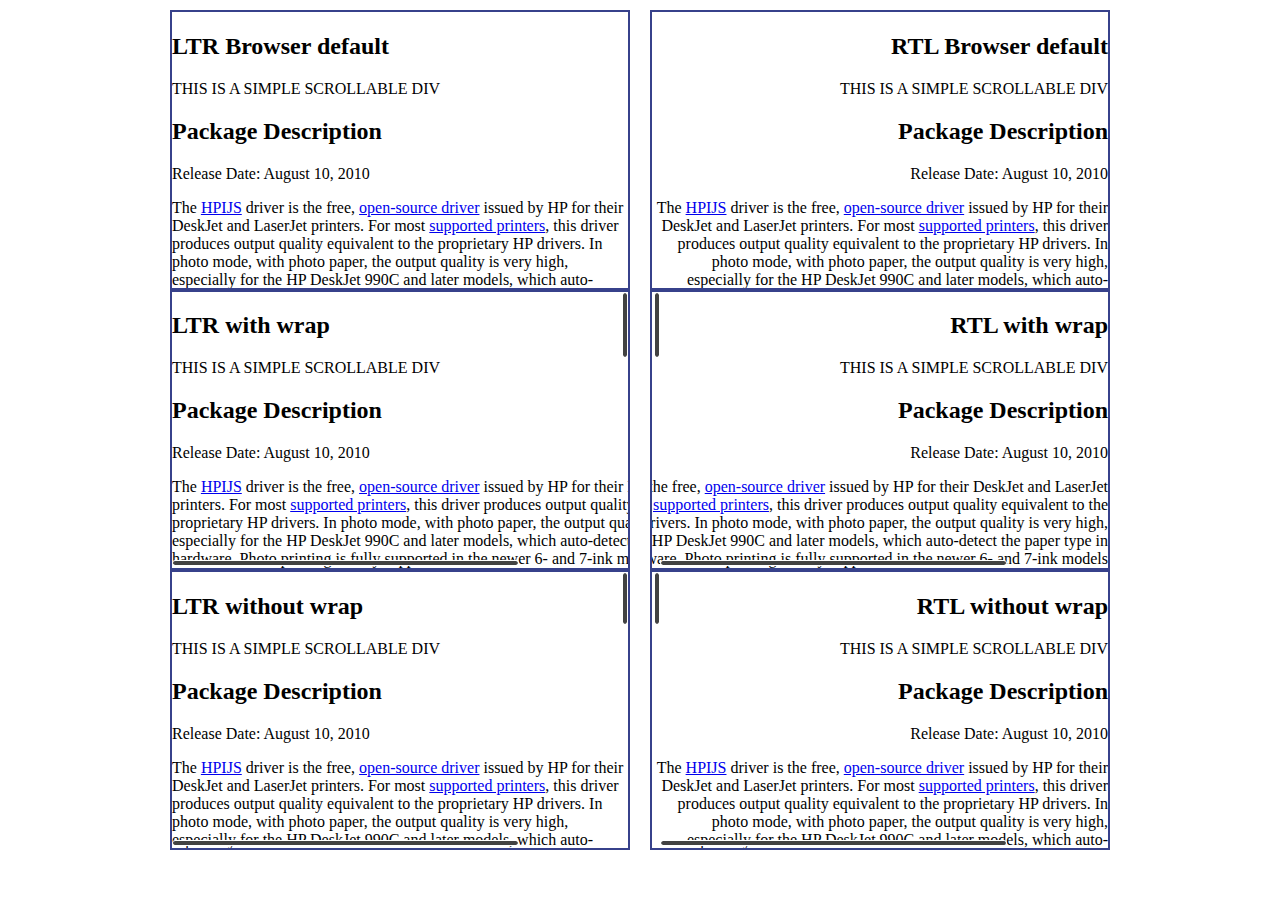
<file: nicescroll/jquery.nicescroll-master/demo/rtlmode/index.html>
<!DOCTYPE html>
<html xmlns="http://www.w3.org/1999/xhtml">
<head>
<meta http-equiv="Content-Type" content="text/html; charset=utf-8" />
<title>jQuery NiceScroll Test Page</title>
<style>
    *{
        -moz-box-sizing: border-box;
        -webkit-box-sizing: border-box;
        -ms-box-sizing: border-box;
        -o-box-sizing: border-box;
        box-sizing: border-box;
    }
    .main{
        width:960px;
        margin:0 auto;
    }
    .row{
        margin:10px 0;
    }
    .row:after,
    .row:before{
        content:'';
        display: table;
    }
    .row > div{
        float: right;
        width:460px;
        height: 280px;
        margin:0 10px;
        border:solid 2px #37418b;
        overflow: hidden;
    }

    .too-long{
        width:600px;
        min-height: 1px;
    }

    .row > div .wrap{
        width:600px;
    }

    #rtl-native,
    #rtl-test,
    #rtl-test-nowrap{
        direction: rtl;
    }

    #ltr-native,
    #ltr-test,
    #ltr-test-nowrap{
        direction: ltr;
    }

    #ltr-native,
    #rtl-native{
        overflow: scroll;
    }

</style>
<script src="//code.jquery.com/jquery-1.11.3.min.js"></script>
<script src="../../jquery.nicescroll.min.js"></script>

<script>
  $(document).ready(function() {
  
	var nice = $("html").niceScroll();  // The document page (body)
	

	// because of some bugs in hw acceleration when using wrapper in rtl mode, disbale hw acceleration
    $("#rtl-test").niceScroll('#rtl-test .wrap',{railalign:'left',rtlmode:true,hwacceleration:false});

    $("#rtl-test-nowrap").niceScroll({railalign:'left',rtlmode:true});

    $("#ltr-test").niceScroll('#ltr-test .wrap');

    $("#ltr-test-nowrap").niceScroll();
    
  });
</script>

<meta name="viewport" content="user-scalable=no" />

</head>

<body style="direction:rtl;">
    <div class="main">

        <div class="row">

            <div id="rtl-native">
                <div class="too-long"></div>
                <h2>RTL Browser default</h2>
                THIS IS A SIMPLE SCROLLABLE DIV
                <h2> Package Description </h2>
                <p>Release Date: August 10, 2010</p>
                <p>The <a title="http://www.openprinting.org/show_driver.cgi?driver=hpijs" rel="nofollow" href="http://www.openprinting.org/show_driver.cgi?driver=hpijs">HPIJS</a> driver is the free, <a title="http://hplipopensource.com/hplip-web/index.html" rel="nofollow" href="http://hplipopensource.com/hplip-web/index.html">open-source driver</a> issued by HP for their DeskJet and LaserJet printers. For most <a title="" href="http://www.linuxfoundation.org/collaborate/workgroups/openprinting/macosx/hpijs#Printers">supported printers</a>,   this driver produces output quality equivalent to the proprietary HP   drivers. In photo mode, with photo paper, the output quality is very   high, especially for the HP DeskJet 990C and later models, which   auto-detect the paper type in hardware. Photo printing is fully   supported in the newer 6- and 7-ink models.</p>
                <p>A major advantage of using this driver over those supplied by HP is   the direct interface between HPIJS and the native CUPS spooler, which   allows printing from any printer over any available connection such as   USB, AppleTalk, TCP/IP (via LPD and IPP), HP JetDirect, and shared   windows printers via SAMBA. Additionally, this driver utilizes the   existing Mac OS X USB &quot;backend&quot; and thus does not install any software   that might interfere with standard USB operation.</p>
                <p>Please note:</p>
                <ul>
                    <li>HP does not provide any support for HPLIP or HPIJS on the Mac OS X platform.</li>
                    <li><a href="http://www.linuxfoundation.org/en/OpenPrinting/MacOSX/hpijs-USB">Several HP USB devices</a> may not print successfully over the standard Mac OS X USB &quot;backend&quot;. Please <a href="http://www.linuxfoundation.org/en/OpenPrinting/MacOSX/hpijs-USB">see this note</a> for more information.</li>
                </ul>
                <h2>Release Notes</h2>
                <ul>
                    <li>This release fixes a problem with the PPDs that caused many job   options such as page orientation, color/grayscale mode, duplex printing,   etc. to fail.</li>
                    <li>HPIJS is HP's universal printer driver for most of their   non-PostScript printers. It comes as a part of HPLIP, HP Linux Imaging   and Printing.</li>
                    <li>The PPDs for HP printers are now sourced from the HPLIP package rather than the OpenPrinting.org database.</li>
                    <li>PPDs for printers from other manufacturers are provided by OpenPrinting.org.</li>
                    <li>Some printers are only partially supported.  Printers such as<br />
                        HP LaserJet 1022<br />
                        HP LaserJet p1505n<br />
                        HP LaserJet p12014<br />
                        HP LaserJet p2035<br />
                        require a proprietary plug-in for full support.  This package does not contain or support such plug-ins.</li>
                </ul>
                <p><a name="Printer_Set_Up_Instructions" ></a></p>
                <h2> Printer Set Up Instructions </h2>
                <p>To add a printer queue, Leopard (Mac OS X 10.5.x) users should use   the Print &amp; Fax from System Preferences. Click on the + (plus) icon   at the lower left. A new window will open. In that window, click the   Default Browser icon at the top left. Highlight your printer in the   section below. Use the &quot;Print Using&quot; pop-up menu near the bottom of the   window to select the correct PPD for your printer and click Add.</p>
                <p>Tiger users should open the Printer Setup Utility and click on the   Add icon at the top of the Printer List window. A new window will open.   In that window, click the Default Browser icon at the top left.   Highlight your printer in the section below. Use the &quot;Print Using&quot;   pop-up menu near the bottom of the window to select the correct PPD for   your printer and click Add.</p>
                <p>Jaguar (OS X 10.2.x) and Panther (OS X 10.3.x) users should open   Print Center (Jaguar) or Printer Setup Utility (Panther), hold down the   Option key, and click the Add Printer button in the Print Center   toolbar. Within the setup sheet, choose Advanced from the top popup   menu; then in the &quot;Device:&quot; popup menu select your printer by name (it   should be the last item in the menu list). Finally, select the correct   PPD from the model browser and click Add.</p>
            </div>

            <div id="ltr-native">
                <div class="too-long"></div>
                <h2>LTR Browser default</h2>
                THIS IS A SIMPLE SCROLLABLE DIV
                <h2> Package Description </h2>
                <p>Release Date: August 10, 2010</p>
                <p>The <a title="http://www.openprinting.org/show_driver.cgi?driver=hpijs" rel="nofollow" href="http://www.openprinting.org/show_driver.cgi?driver=hpijs">HPIJS</a> driver is the free, <a title="http://hplipopensource.com/hplip-web/index.html" rel="nofollow" href="http://hplipopensource.com/hplip-web/index.html">open-source driver</a> issued by HP for their DeskJet and LaserJet printers. For most <a title="" href="http://www.linuxfoundation.org/collaborate/workgroups/openprinting/macosx/hpijs#Printers">supported printers</a>,   this driver produces output quality equivalent to the proprietary HP   drivers. In photo mode, with photo paper, the output quality is very   high, especially for the HP DeskJet 990C and later models, which   auto-detect the paper type in hardware. Photo printing is fully   supported in the newer 6- and 7-ink models.</p>
                <p>A major advantage of using this driver over those supplied by HP is   the direct interface between HPIJS and the native CUPS spooler, which   allows printing from any printer over any available connection such as   USB, AppleTalk, TCP/IP (via LPD and IPP), HP JetDirect, and shared   windows printers via SAMBA. Additionally, this driver utilizes the   existing Mac OS X USB &quot;backend&quot; and thus does not install any software   that might interfere with standard USB operation.</p>
                <p>Please note:</p>
                <ul>
                    <li>HP does not provide any support for HPLIP or HPIJS on the Mac OS X platform.</li>
                    <li><a href="http://www.linuxfoundation.org/en/OpenPrinting/MacOSX/hpijs-USB">Several HP USB devices</a> may not print successfully over the standard Mac OS X USB &quot;backend&quot;. Please <a href="http://www.linuxfoundation.org/en/OpenPrinting/MacOSX/hpijs-USB">see this note</a> for more information.</li>
                </ul>
                <h2>Release Notes</h2>
                <ul>
                    <li>This release fixes a problem with the PPDs that caused many job   options such as page orientation, color/grayscale mode, duplex printing,   etc. to fail.</li>
                    <li>HPIJS is HP's universal printer driver for most of their   non-PostScript printers. It comes as a part of HPLIP, HP Linux Imaging   and Printing.</li>
                    <li>The PPDs for HP printers are now sourced from the HPLIP package rather than the OpenPrinting.org database.</li>
                    <li>PPDs for printers from other manufacturers are provided by OpenPrinting.org.</li>
                    <li>Some printers are only partially supported.  Printers such as<br />
                        HP LaserJet 1022<br />
                        HP LaserJet p1505n<br />
                        HP LaserJet p12014<br />
                        HP LaserJet p2035<br />
                        require a proprietary plug-in for full support.  This package does not contain or support such plug-ins.</li>
                </ul>
                <p><a></a></p>
                <h2> Printer Set Up Instructions </h2>
                <p>To add a printer queue, Leopard (Mac OS X 10.5.x) users should use   the Print &amp; Fax from System Preferences. Click on the + (plus) icon   at the lower left. A new window will open. In that window, click the   Default Browser icon at the top left. Highlight your printer in the   section below. Use the &quot;Print Using&quot; pop-up menu near the bottom of the   window to select the correct PPD for your printer and click Add.</p>
                <p>Tiger users should open the Printer Setup Utility and click on the   Add icon at the top of the Printer List window. A new window will open.   In that window, click the Default Browser icon at the top left.   Highlight your printer in the section below. Use the &quot;Print Using&quot;   pop-up menu near the bottom of the window to select the correct PPD for   your printer and click Add.</p>
                <p>Jaguar (OS X 10.2.x) and Panther (OS X 10.3.x) users should open   Print Center (Jaguar) or Printer Setup Utility (Panther), hold down the   Option key, and click the Add Printer button in the Print Center   toolbar. Within the setup sheet, choose Advanced from the top popup   menu; then in the &quot;Device:&quot; popup menu select your printer by name (it   should be the last item in the menu list). Finally, select the correct   PPD from the model browser and click Add.</p>
            </div>

        </div>
        <div class="row">

            <div id="rtl-test">
                <div class="wrap">
                    <h2>RTL with wrap</h2>
                    THIS IS A SIMPLE SCROLLABLE DIV
                    <h2> Package Description </h2>
                    <p>Release Date: August 10, 2010</p>
                    <p>The <a title="http://www.openprinting.org/show_driver.cgi?driver=hpijs" rel="nofollow" href="http://www.openprinting.org/show_driver.cgi?driver=hpijs">HPIJS</a> driver is the free, <a title="http://hplipopensource.com/hplip-web/index.html" rel="nofollow" href="http://hplipopensource.com/hplip-web/index.html">open-source driver</a> issued by HP for their DeskJet and LaserJet printers. For most <a title="" href="http://www.linuxfoundation.org/collaborate/workgroups/openprinting/macosx/hpijs#Printers">supported printers</a>,   this driver produces output quality equivalent to the proprietary HP   drivers. In photo mode, with photo paper, the output quality is very   high, especially for the HP DeskJet 990C and later models, which   auto-detect the paper type in hardware. Photo printing is fully   supported in the newer 6- and 7-ink models.</p>
                    <p>A major advantage of using this driver over those supplied by HP is   the direct interface between HPIJS and the native CUPS spooler, which   allows printing from any printer over any available connection such as   USB, AppleTalk, TCP/IP (via LPD and IPP), HP JetDirect, and shared   windows printers via SAMBA. Additionally, this driver utilizes the   existing Mac OS X USB &quot;backend&quot; and thus does not install any software   that might interfere with standard USB operation.</p>
                    <p>Please note:</p>
                    <ul>
                        <li>HP does not provide any support for HPLIP or HPIJS on the Mac OS X platform.</li>
                        <li><a href="http://www.linuxfoundation.org/en/OpenPrinting/MacOSX/hpijs-USB">Several HP USB devices</a> may not print successfully over the standard Mac OS X USB &quot;backend&quot;. Please <a href="http://www.linuxfoundation.org/en/OpenPrinting/MacOSX/hpijs-USB">see this note</a> for more information.</li>
                    </ul>
                    <h2>Release Notes</h2>
                    <ul>
                        <li>This release fixes a problem with the PPDs that caused many job   options such as page orientation, color/grayscale mode, duplex printing,   etc. to fail.</li>
                        <li>HPIJS is HP's universal printer driver for most of their   non-PostScript printers. It comes as a part of HPLIP, HP Linux Imaging   and Printing.</li>
                        <li>The PPDs for HP printers are now sourced from the HPLIP package rather than the OpenPrinting.org database.</li>
                        <li>PPDs for printers from other manufacturers are provided by OpenPrinting.org.</li>
                        <li>Some printers are only partially supported.  Printers such as<br />
                            HP LaserJet 1022<br />
                            HP LaserJet p1505n<br />
                            HP LaserJet p12014<br />
                            HP LaserJet p2035<br />
                            require a proprietary plug-in for full support.  This package does not contain or support such plug-ins.</li>
                    </ul>
                    <p><a></a></p>
                    <h2> Printer Set Up Instructions </h2>
                    <p>To add a printer queue, Leopard (Mac OS X 10.5.x) users should use   the Print &amp; Fax from System Preferences. Click on the + (plus) icon   at the lower left. A new window will open. In that window, click the   Default Browser icon at the top left. Highlight your printer in the   section below. Use the &quot;Print Using&quot; pop-up menu near the bottom of the   window to select the correct PPD for your printer and click Add.</p>
                    <p>Tiger users should open the Printer Setup Utility and click on the   Add icon at the top of the Printer List window. A new window will open.   In that window, click the Default Browser icon at the top left.   Highlight your printer in the section below. Use the &quot;Print Using&quot;   pop-up menu near the bottom of the window to select the correct PPD for   your printer and click Add.</p>
                    <p>Jaguar (OS X 10.2.x) and Panther (OS X 10.3.x) users should open   Print Center (Jaguar) or Printer Setup Utility (Panther), hold down the   Option key, and click the Add Printer button in the Print Center   toolbar. Within the setup sheet, choose Advanced from the top popup   menu; then in the &quot;Device:&quot; popup menu select your printer by name (it   should be the last item in the menu list). Finally, select the correct   PPD from the model browser and click Add.</p>
                </div>
            </div>

            <div id="ltr-test">
                <div class="wrap">
                    <h2>LTR with wrap</h2>
                    THIS IS A SIMPLE SCROLLABLE DIV
                    <h2> Package Description </h2>
                    <p>Release Date: August 10, 2010</p>
                    <p>The <a title="http://www.openprinting.org/show_driver.cgi?driver=hpijs" rel="nofollow" href="http://www.openprinting.org/show_driver.cgi?driver=hpijs">HPIJS</a> driver is the free, <a title="http://hplipopensource.com/hplip-web/index.html" rel="nofollow" href="http://hplipopensource.com/hplip-web/index.html">open-source driver</a> issued by HP for their DeskJet and LaserJet printers. For most <a title="" href="http://www.linuxfoundation.org/collaborate/workgroups/openprinting/macosx/hpijs#Printers">supported printers</a>,   this driver produces output quality equivalent to the proprietary HP   drivers. In photo mode, with photo paper, the output quality is very   high, especially for the HP DeskJet 990C and later models, which   auto-detect the paper type in hardware. Photo printing is fully   supported in the newer 6- and 7-ink models.</p>
                    <p>A major advantage of using this driver over those supplied by HP is   the direct interface between HPIJS and the native CUPS spooler, which   allows printing from any printer over any available connection such as   USB, AppleTalk, TCP/IP (via LPD and IPP), HP JetDirect, and shared   windows printers via SAMBA. Additionally, this driver utilizes the   existing Mac OS X USB &quot;backend&quot; and thus does not install any software   that might interfere with standard USB operation.</p>
                    <p>Please note:</p>
                    <ul>
                        <li>HP does not provide any support for HPLIP or HPIJS on the Mac OS X platform.</li>
                        <li><a href="http://www.linuxfoundation.org/en/OpenPrinting/MacOSX/hpijs-USB">Several HP USB devices</a> may not print successfully over the standard Mac OS X USB &quot;backend&quot;. Please <a href="http://www.linuxfoundation.org/en/OpenPrinting/MacOSX/hpijs-USB">see this note</a> for more information.</li>
                    </ul>
                    <h2>Release Notes</h2>
                    <ul>
                        <li>This release fixes a problem with the PPDs that caused many job   options such as page orientation, color/grayscale mode, duplex printing,   etc. to fail.</li>
                        <li>HPIJS is HP's universal printer driver for most of their   non-PostScript printers. It comes as a part of HPLIP, HP Linux Imaging   and Printing.</li>
                        <li>The PPDs for HP printers are now sourced from the HPLIP package rather than the OpenPrinting.org database.</li>
                        <li>PPDs for printers from other manufacturers are provided by OpenPrinting.org.</li>
                        <li>Some printers are only partially supported.  Printers such as<br />
                            HP LaserJet 1022<br />
                            HP LaserJet p1505n<br />
                            HP LaserJet p12014<br />
                            HP LaserJet p2035<br />
                            require a proprietary plug-in for full support.  This package does not contain or support such plug-ins.</li>
                    </ul>
                    <p><a ></a></p>
                    <h2> Printer Set Up Instructions </h2>
                    <p>To add a printer queue, Leopard (Mac OS X 10.5.x) users should use   the Print &amp; Fax from System Preferences. Click on the + (plus) icon   at the lower left. A new window will open. In that window, click the   Default Browser icon at the top left. Highlight your printer in the   section below. Use the &quot;Print Using&quot; pop-up menu near the bottom of the   window to select the correct PPD for your printer and click Add.</p>
                    <p>Tiger users should open the Printer Setup Utility and click on the   Add icon at the top of the Printer List window. A new window will open.   In that window, click the Default Browser icon at the top left.   Highlight your printer in the section below. Use the &quot;Print Using&quot;   pop-up menu near the bottom of the window to select the correct PPD for   your printer and click Add.</p>
                    <p>Jaguar (OS X 10.2.x) and Panther (OS X 10.3.x) users should open   Print Center (Jaguar) or Printer Setup Utility (Panther), hold down the   Option key, and click the Add Printer button in the Print Center   toolbar. Within the setup sheet, choose Advanced from the top popup   menu; then in the &quot;Device:&quot; popup menu select your printer by name (it   should be the last item in the menu list). Finally, select the correct   PPD from the model browser and click Add.</p>
                </div>
            </div>

        </div>
        <div class="row">

            <div id="rtl-test-nowrap">
                <div class="too-long"></div>
                <h2>RTL without wrap</h2>
                THIS IS A SIMPLE SCROLLABLE DIV
                <h2> Package Description </h2>
                <p>Release Date: August 10, 2010</p>
                <p>The <a title="http://www.openprinting.org/show_driver.cgi?driver=hpijs" rel="nofollow" href="http://www.openprinting.org/show_driver.cgi?driver=hpijs">HPIJS</a> driver is the free, <a title="http://hplipopensource.com/hplip-web/index.html" rel="nofollow" href="http://hplipopensource.com/hplip-web/index.html">open-source driver</a> issued by HP for their DeskJet and LaserJet printers. For most <a title="" href="http://www.linuxfoundation.org/collaborate/workgroups/openprinting/macosx/hpijs#Printers">supported printers</a>,   this driver produces output quality equivalent to the proprietary HP   drivers. In photo mode, with photo paper, the output quality is very   high, especially for the HP DeskJet 990C and later models, which   auto-detect the paper type in hardware. Photo printing is fully   supported in the newer 6- and 7-ink models.</p>
                <p>A major advantage of using this driver over those supplied by HP is   the direct interface between HPIJS and the native CUPS spooler, which   allows printing from any printer over any available connection such as   USB, AppleTalk, TCP/IP (via LPD and IPP), HP JetDirect, and shared   windows printers via SAMBA. Additionally, this driver utilizes the   existing Mac OS X USB &quot;backend&quot; and thus does not install any software   that might interfere with standard USB operation.</p>
                <p>Please note:</p>
                <ul>
                    <li>HP does not provide any support for HPLIP or HPIJS on the Mac OS X platform.</li>
                    <li><a href="http://www.linuxfoundation.org/en/OpenPrinting/MacOSX/hpijs-USB">Several HP USB devices</a> may not print successfully over the standard Mac OS X USB &quot;backend&quot;. Please <a href="http://www.linuxfoundation.org/en/OpenPrinting/MacOSX/hpijs-USB">see this note</a> for more information.</li>
                </ul>
                <h2>Release Notes</h2>
                <ul>
                    <li>This release fixes a problem with the PPDs that caused many job   options such as page orientation, color/grayscale mode, duplex printing,   etc. to fail.</li>
                    <li>HPIJS is HP's universal printer driver for most of their   non-PostScript printers. It comes as a part of HPLIP, HP Linux Imaging   and Printing.</li>
                    <li>The PPDs for HP printers are now sourced from the HPLIP package rather than the OpenPrinting.org database.</li>
                    <li>PPDs for printers from other manufacturers are provided by OpenPrinting.org.</li>
                    <li>Some printers are only partially supported.  Printers such as<br />
                        HP LaserJet 1022<br />
                        HP LaserJet p1505n<br />
                        HP LaserJet p12014<br />
                        HP LaserJet p2035<br />
                        require a proprietary plug-in for full support.  This package does not contain or support such plug-ins.</li>
                </ul>
                <p><a ></a></p>
                <h2> Printer Set Up Instructions </h2>
                <p>To add a printer queue, Leopard (Mac OS X 10.5.x) users should use   the Print &amp; Fax from System Preferences. Click on the + (plus) icon   at the lower left. A new window will open. In that window, click the   Default Browser icon at the top left. Highlight your printer in the   section below. Use the &quot;Print Using&quot; pop-up menu near the bottom of the   window to select the correct PPD for your printer and click Add.</p>
                <p>Tiger users should open the Printer Setup Utility and click on the   Add icon at the top of the Printer List window. A new window will open.   In that window, click the Default Browser icon at the top left.   Highlight your printer in the section below. Use the &quot;Print Using&quot;   pop-up menu near the bottom of the window to select the correct PPD for   your printer and click Add.</p>
                <p>Jaguar (OS X 10.2.x) and Panther (OS X 10.3.x) users should open   Print Center (Jaguar) or Printer Setup Utility (Panther), hold down the   Option key, and click the Add Printer button in the Print Center   toolbar. Within the setup sheet, choose Advanced from the top popup   menu; then in the &quot;Device:&quot; popup menu select your printer by name (it   should be the last item in the menu list). Finally, select the correct   PPD from the model browser and click Add.</p>
            </div>

            <div id="ltr-test-nowrap" >
                <div class="too-long"></div>
                <h2>LTR without wrap</h2>
                THIS IS A SIMPLE SCROLLABLE DIV
                <h2> Package Description </h2>
                <p>Release Date: August 10, 2010</p>
                <p>The <a title="http://www.openprinting.org/show_driver.cgi?driver=hpijs" rel="nofollow" href="http://www.openprinting.org/show_driver.cgi?driver=hpijs">HPIJS</a> driver is the free, <a title="http://hplipopensource.com/hplip-web/index.html" rel="nofollow" href="http://hplipopensource.com/hplip-web/index.html">open-source driver</a> issued by HP for their DeskJet and LaserJet printers. For most <a title="" href="http://www.linuxfoundation.org/collaborate/workgroups/openprinting/macosx/hpijs#Printers">supported printers</a>,   this driver produces output quality equivalent to the proprietary HP   drivers. In photo mode, with photo paper, the output quality is very   high, especially for the HP DeskJet 990C and later models, which   auto-detect the paper type in hardware. Photo printing is fully   supported in the newer 6- and 7-ink models.</p>
                <p>A major advantage of using this driver over those supplied by HP is   the direct interface between HPIJS and the native CUPS spooler, which   allows printing from any printer over any available connection such as   USB, AppleTalk, TCP/IP (via LPD and IPP), HP JetDirect, and shared   windows printers via SAMBA. Additionally, this driver utilizes the   existing Mac OS X USB &quot;backend&quot; and thus does not install any software   that might interfere with standard USB operation.</p>
                <p>Please note:</p>
                <ul>
                    <li>HP does not provide any support for HPLIP or HPIJS on the Mac OS X platform.</li>
                    <li><a href="http://www.linuxfoundation.org/en/OpenPrinting/MacOSX/hpijs-USB">Several HP USB devices</a> may not print successfully over the standard Mac OS X USB &quot;backend&quot;. Please <a href="http://www.linuxfoundation.org/en/OpenPrinting/MacOSX/hpijs-USB">see this note</a> for more information.</li>
                </ul>
                <h2>Release Notes</h2>
                <ul>
                    <li>This release fixes a problem with the PPDs that caused many job   options such as page orientation, color/grayscale mode, duplex printing,   etc. to fail.</li>
                    <li>HPIJS is HP's universal printer driver for most of their   non-PostScript printers. It comes as a part of HPLIP, HP Linux Imaging   and Printing.</li>
                    <li>The PPDs for HP printers are now sourced from the HPLIP package rather than the OpenPrinting.org database.</li>
                    <li>PPDs for printers from other manufacturers are provided by OpenPrinting.org.</li>
                    <li>Some printers are only partially supported.  Printers such as<br />
                        HP LaserJet 1022<br />
                        HP LaserJet p1505n<br />
                        HP LaserJet p12014<br />
                        HP LaserJet p2035<br />
                        require a proprietary plug-in for full support.  This package does not contain or support such plug-ins.</li>
                </ul>
                <p><a></a></p>
                <h2> Printer Set Up Instructions </h2>
                <p>To add a printer queue, Leopard (Mac OS X 10.5.x) users should use   the Print &amp; Fax from System Preferences. Click on the + (plus) icon   at the lower left. A new window will open. In that window, click the   Default Browser icon at the top left. Highlight your printer in the   section below. Use the &quot;Print Using&quot; pop-up menu near the bottom of the   window to select the correct PPD for your printer and click Add.</p>
                <p>Tiger users should open the Printer Setup Utility and click on the   Add icon at the top of the Printer List window. A new window will open.   In that window, click the Default Browser icon at the top left.   Highlight your printer in the section below. Use the &quot;Print Using&quot;   pop-up menu near the bottom of the window to select the correct PPD for   your printer and click Add.</p>
                <p>Jaguar (OS X 10.2.x) and Panther (OS X 10.3.x) users should open   Print Center (Jaguar) or Printer Setup Utility (Panther), hold down the   Option key, and click the Add Printer button in the Print Center   toolbar. Within the setup sheet, choose Advanced from the top popup   menu; then in the &quot;Device:&quot; popup menu select your printer by name (it   should be the last item in the menu list). Finally, select the correct   PPD from the model browser and click Add.</p>
            </div>

        </div>

    </div>
</body>
</html>
</file>
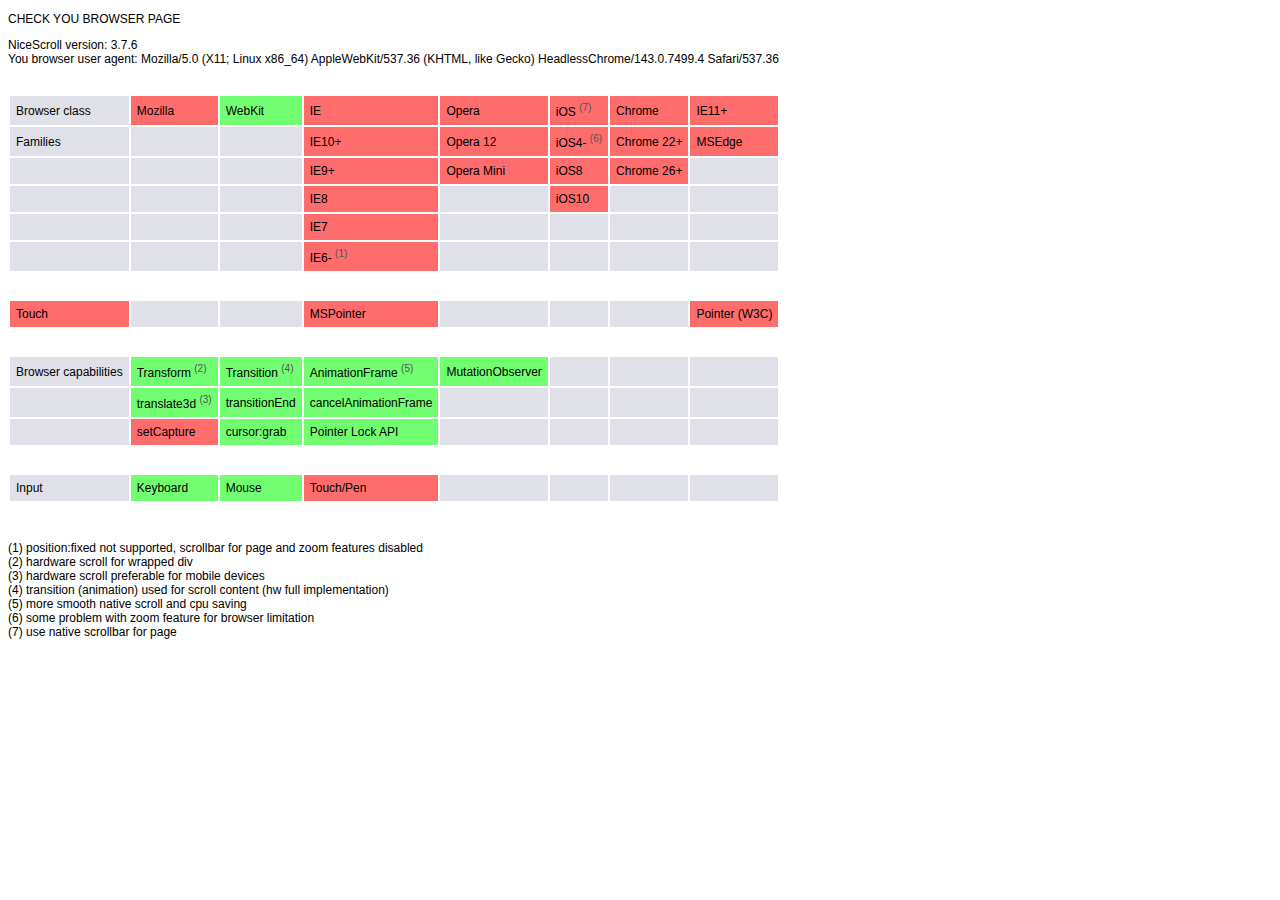
<file: nicescroll/jquery.nicescroll-master/demo/browser.html>
<!DOCTYPE html PUBLIC "-//W3C//DTD XHTML 1.0 Transitional//EN" "http://www.w3.org/TR/xhtml1/DTD/xhtml1-transitional.dtd">
<html xmlns="http://www.w3.org/1999/xhtml">
<head>
<meta http-equiv="Content-Type" content="text/html; charset=utf-8" />
<title>jQuery NiceScroll Browser Detection</title>
<style type="text/css">
.testok {
	background-color: #71FF71;
}
.testko {
	background-color: #FF6C6C;
}
body {
	font-family: Verdana, Arial, Helvetica, sans-serif;
	font-size: 12px;
}
.divs {
	padding-top: 4px;
}
.num {
	font-size: 10px;
	color: #525252;
	vertical-align: super;
}
</style>

<script src="https://code.jquery.com/jquery-1.12.4.min.js"></script>
<script src="js/jquery.nicescroll.min.js"></script>

<script>
  var nice = false;

  $(function() {
    nice = $("html").niceScroll();
  });
  
  var obj = window;
  
  console.log(obj.length);
  console.log("selector" in obj);
  
</script>

<script>
  
  function toCell(px,py,ok) {
    $("#tab1").find('tr').eq(py).find('td').eq(px).addClass((ok)?'testok':'testko');
  };
  
  $(window).load(function() {
    $("#div1").html($("#div1").html()+' '+nice.version);
	$("#div2").html($("#div2").html()+' '+navigator.userAgent);

	toCell(1,1,nice.detected.ismozilla);
	
	toCell(2,1,(nice.detected.iswebkit));
	
	toCell(3,1,nice.detected.isie);
	toCell(3,2,nice.detected.isie10);
	toCell(3,3,nice.detected.isie9);
	toCell(3,4,nice.detected.isie8);
	toCell(3,5,nice.detected.isie7);
	toCell(3,6,nice.detected.isieold);

  toCell(7,1,nice.detected.isie11);
  toCell(7,2,nice.detected.ismsedge);
  
	toCell(4,1,nice.detected.isopera);
  toCell(4,2,nice.detected.isopera12);
  toCell(4,3,nice.detected.isoperamini);
	
	toCell(5,1,nice.detected.isios);
	toCell(5,2,nice.detected.isios4);
  toCell(5,3,nice.detected.isios8);
  toCell(5,4,nice.detected.isios10);

  toCell(6,1,nice.detected.ischrome);
	toCell(6,2,nice.detected.ischrome22);
  toCell(6,3,nice.detected.ischrome26);

	
	toCell(0,8,nice.detected.cantouch);
	toCell(3,8,nice.detected.hasmstouch);
  toCell(7,8,nice.detected.hasw3ctouch);

	toCell(1,10,nice.detected.hastransform);
	toCell(1,11,nice.detected.hastranslate3d);
	toCell(2,10,nice.detected.hastransition);
	toCell(2,11,!!nice.detected.transitionend);
	toCell(3,10,nice.hasanimationframe);
	toCell(3,11,nice.hascancelanimationframe);
  toCell(4,10,nice.detected.hasMutationObserver);

	toCell(1,12,nice.detected.hasmousecapture);
	toCell(2,12,((nice.detected.cursorgrabvalue!='')&&(nice.detected.cursorgrabvalue.substr(0,3)!='url')));
	toCell(3,12,nice.detected.haspointerlock);

	toCell(1,14,!nice.detected.cantouch);  
	toCell(2,14,!nice.detected.cantouch);  
	toCell(3,14,nice.detected.cantouch||nice.istouchcapable||nice.hasmstouch||nice.detected.hasw3ctouch);
  //toCell(4,14,nice.detected.isie9mobile);  
	
  });
  
</script>

</head>

<body>
<p>CHECK YOU BROWSER PAGE</p>
<div id="div1">NiceScroll version:</div>
<div id="div2">You browser user agent:</div>
<table border="0" cellpadding="6" cellspacing="2" id="tab1">
  <tr>
    <td>&nbsp;</td>
    <td>&nbsp;</td>
    <td>&nbsp;</td>
    <td>&nbsp;</td>
    <td>&nbsp;</td>
    <td>&nbsp;</td>
    <td>&nbsp;</td>
  </tr>
  <tr>
    <td bgcolor="#E0E0E9">Browser class</td>
    <td bgcolor="#E0E0E9">Mozilla</td>
    <td bgcolor="#E0E0E9">WebKit</td>
    <td bgcolor="#E0E0E9">IE</td>
    <td bgcolor="#E0E0E9">Opera</td>
    <td bgcolor="#E0E0E9">iOS <span class="num">(7)</span></td>
		<td bgcolor="#E0E0E9">Chrome</td>
    <td bgcolor="#E0E0E9">IE11+</td>
  </tr>
  <tr>
    <td bgcolor="#E0E0E9">Families</td>
    <td bgcolor="#E0E0E9">&nbsp;</td>
    <td bgcolor="#E0E0E9">&nbsp;</td>
    <td bgcolor="#E0E0E9">IE10+</td>
    <td bgcolor="#E0E0E9">Opera&nbsp;12</td>
    <td bgcolor="#E0E0E9">iOS4- <span class="num">(6)</span></td>
		<td bgcolor="#E0E0E9">Chrome 22+</td>
    <td bgcolor="#E0E0E9">MSEdge</td>
  </tr>
  <tr>
    <td bgcolor="#E0E0E9">&nbsp;</td>
    <td bgcolor="#E0E0E9">&nbsp;</td>
    <td bgcolor="#E0E0E9">&nbsp;</td>
    <td bgcolor="#E0E0E9">IE9+</td>
    <td bgcolor="#E0E0E9">Opera&nbsp;Mini</td>
    <td bgcolor="#E0E0E9">iOS8</td>
		<td bgcolor="#E0E0E9">Chrome 26+</td>
    <td bgcolor="#E0E0E9">&nbsp;</td>
  </tr>
  <tr>
    <td bgcolor="#E0E0E9">&nbsp;</td>
    <td bgcolor="#E0E0E9">&nbsp;</td>
    <td bgcolor="#E0E0E9">&nbsp;</td>
    <td bgcolor="#E0E0E9">IE8</td>
    <td bgcolor="#E0E0E9">&nbsp;</td>
    <td bgcolor="#E0E0E9">iOS10</td>
		<td bgcolor="#E0E0E9">&nbsp;</td>
    <td bgcolor="#E0E0E9">&nbsp;</td>
  </tr>
  <tr>
    <td bgcolor="#E0E0E9">&nbsp;</td>
    <td bgcolor="#E0E0E9">&nbsp;</td>
    <td bgcolor="#E0E0E9">&nbsp;</td>
    <td bgcolor="#E0E0E9">IE7</td>
    <td bgcolor="#E0E0E9">&nbsp;</td>
    <td bgcolor="#E0E0E9">&nbsp;</td>
		<td bgcolor="#E0E0E9">&nbsp;</td>
    <td bgcolor="#E0E0E9">&nbsp;</td>
  </tr>
  <tr>
    <td bgcolor="#E0E0E9">&nbsp;</td>
    <td bgcolor="#E0E0E9">&nbsp;</td>
    <td bgcolor="#E0E0E9">&nbsp;</td>
    <td bgcolor="#E0E0E9">IE6- <span class="num">(1)</span></td>
    <td bgcolor="#E0E0E9">&nbsp;</td>
    <td bgcolor="#E0E0E9">&nbsp;</td>
		<td bgcolor="#E0E0E9">&nbsp;</td>
    <td bgcolor="#E0E0E9">&nbsp;</td>
  </tr>
  <tr>
    <td>&nbsp;</td>
    <td>&nbsp;</td>
    <td>&nbsp;</td>
    <td>&nbsp;</td>
    <td>&nbsp;</td>
    <td>&nbsp;</td>
		<td>&nbsp;</td>
    <td>&nbsp;</td>
  </tr>
  <tr bgcolor="#E0E0E9">
    <td>Touch</td>
    <td>&nbsp;</td>
    <td>&nbsp;</td>
    <td>MSPointer</td>
    <td>&nbsp;</td>
    <td>&nbsp;</td>
		<td>&nbsp;</td>
    <td>Pointer (W3C)</td>
  </tr>
  <tr>
    <td>&nbsp;</td>
    <td>&nbsp;</td>
    <td>&nbsp;</td>
    <td>&nbsp;</td>
    <td>&nbsp;</td>
    <td>&nbsp;</td>
		<td>&nbsp;</td>
    <td>&nbsp;</td>
  </tr>
  <tr>
    <td bgcolor="#E0E0E9">Browser capabilities</td>
    <td bgcolor="#E0E0E9">Transform <span class="num">(2)</span></td>
    <td bgcolor="#E0E0E9">Transition <span class="num">(4)</span></td>
    <td bgcolor="#E0E0E9">AnimationFrame <span class="num">(5)</span></td>
    <td bgcolor="#E0E0E9">MutationObserver</td>
    <td bgcolor="#E0E0E9">&nbsp;</td>
		<td bgcolor="#E0E0E9">&nbsp;</td>
    <td bgcolor="#E0E0E9">&nbsp;</td>
  </tr>
  <tr>
    <td bgcolor="#E0E0E9">&nbsp;</td>
    <td bgcolor="#E0E0E9">translate3d <span class="num">(3)</span></td>
    <td bgcolor="#E0E0E9">transitionEnd</td>
    <td bgcolor="#E0E0E9">cancelAnimationFrame</td>
    <td bgcolor="#E0E0E9">&nbsp;</td>
    <td bgcolor="#E0E0E9">&nbsp;</td>
		<td bgcolor="#E0E0E9">&nbsp;</td>
    <td bgcolor="#E0E0E9">&nbsp;</td>
  </tr>
  <tr>
    <td bgcolor="#E0E0E9">&nbsp;</td>
    <td bgcolor="#E0E0E9">setCapture</td>
    <td bgcolor="#E0E0E9">cursor:grab</td>
    <td bgcolor="#E0E0E9">Pointer Lock API</td>
    <td bgcolor="#E0E0E9">&nbsp;</td>
    <td bgcolor="#E0E0E9">&nbsp;</td>
		<td bgcolor="#E0E0E9">&nbsp;</td>
    <td bgcolor="#E0E0E9">&nbsp;</td>
  </tr>
  <tr>
    <td>&nbsp;</td>
    <td>&nbsp;</td>
    <td>&nbsp;</td>
    <td>&nbsp;</td>
    <td>&nbsp;</td>
    <td>&nbsp;</td>
		<td>&nbsp;</td>
    <td>&nbsp;</td>
  </tr>
  <tr bgcolor="#E0E0E9">
    <td>Input</td>
    <td>Keyboard</td>
    <td>Mouse</td>
    <td>Touch/Pen</td>
    <td>&nbsp;</td>
    <td>&nbsp;</td>
		<td>&nbsp;</td>
    <td>&nbsp;</td>
  </tr>  
</table>
<p>&nbsp; </p>

<p>(1) position:fixed not supported, scrollbar for page and zoom features disabled<br />
  (2) hardware scroll for wrapped div<br />
(3) hardware scroll preferable for mobile devices<br />
(4) transition (animation) used for scroll content (hw full implementation)<br />
(5) more smooth native scroll and cpu saving<br />
(6) some problem with zoom feature for browser limitation<br />
(7) use native scrollbar for page<br />
</p>
<p>&nbsp; </p>

<script type="text/javascript">

  var _gaq = _gaq || [];
  _gaq.push(['_setAccount', 'UA-26840957-1']);
  _gaq.push(['_setDomainName', '.areaaperta.com']);
  _gaq.push(['_trackPageview']);

  (function() {
    var ga = document.createElement('script'); ga.type = 'text/javascript'; ga.async = true;
    ga.src = ('https:' == document.location.protocol ? 'https://ssl' : 'http://www') + '.google-analytics.com/ga.js';
    var s = document.getElementsByTagName('script')[0]; s.parentNode.insertBefore(ga, s);
  })();

</script>

</body>
</html>
</file>
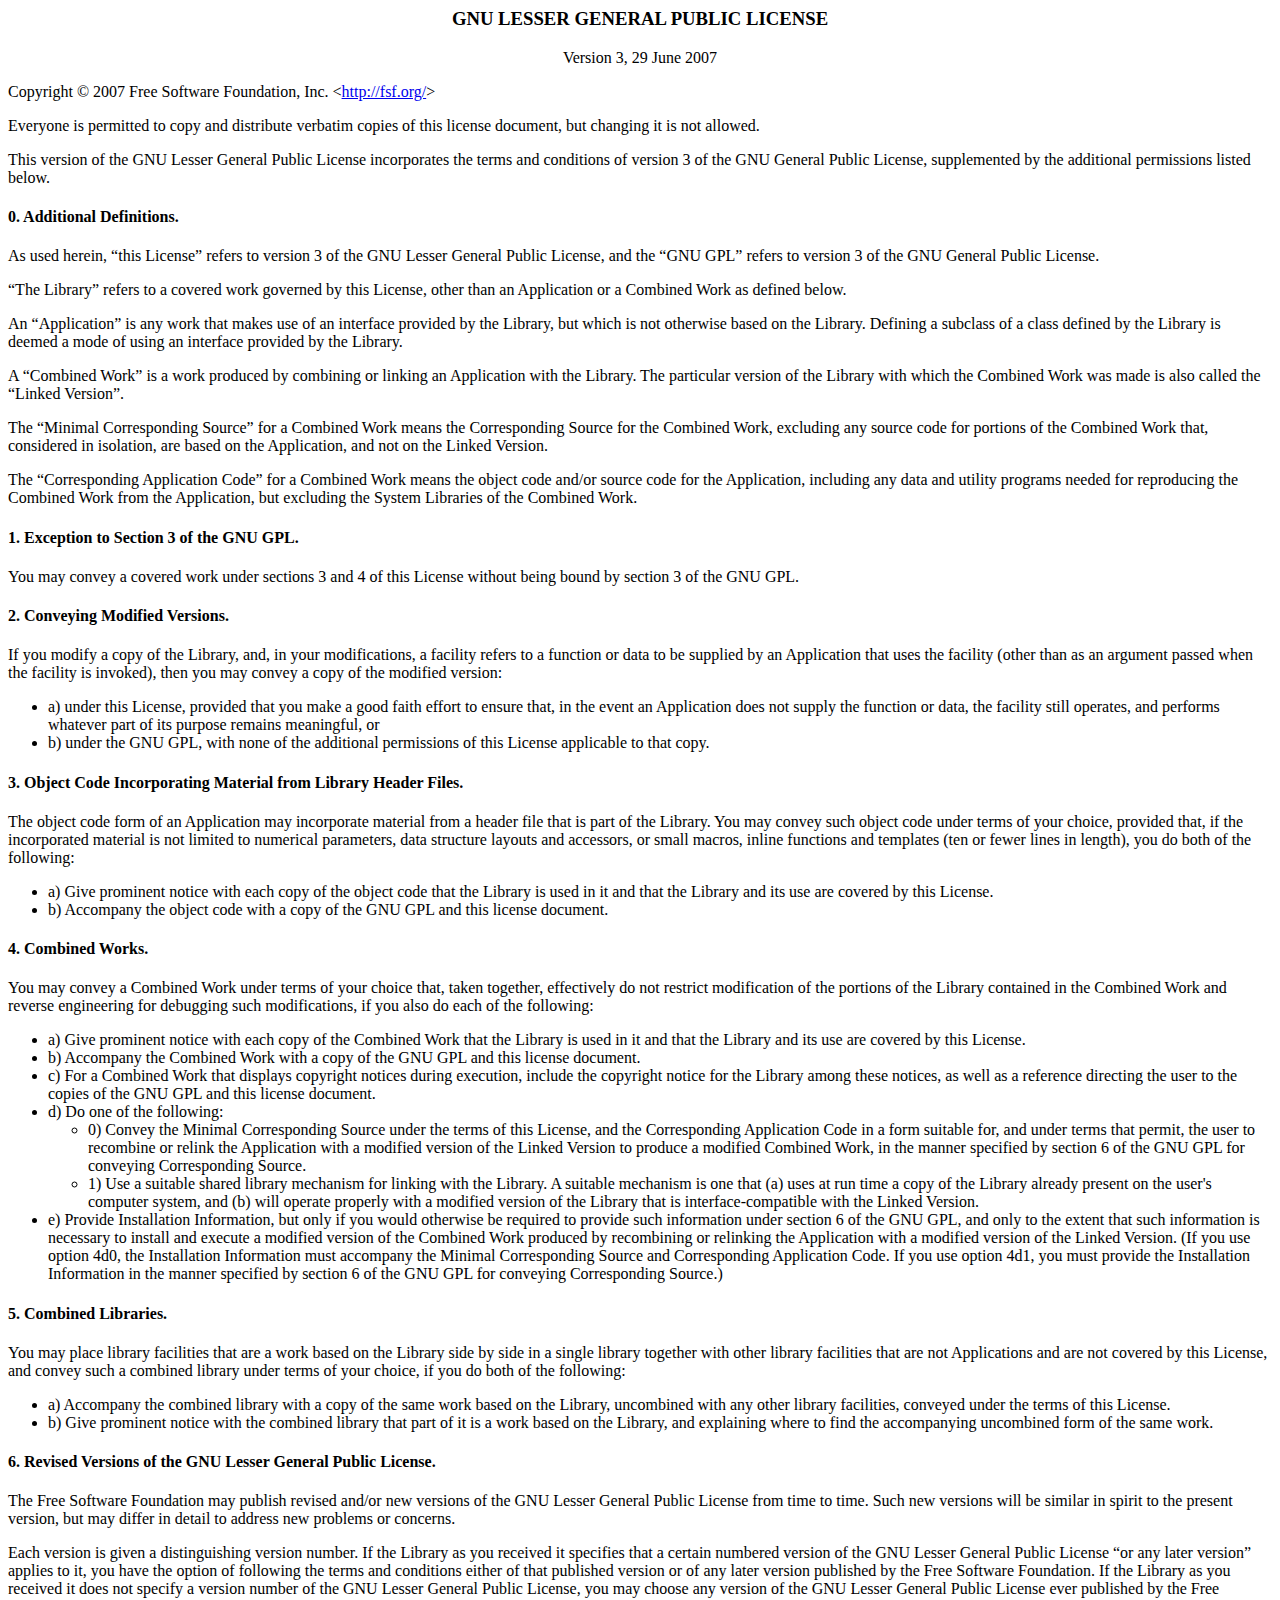
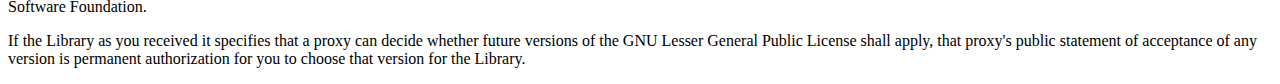
<file: nicescroll/jquery.nicescroll-master/demo/iframe/lgpl-3.0-standalone.html>
<!DOCTYPE html PUBLIC "-//W3C//DTD HTML 4.01 Transitional//EN">
<html><head>
 <meta http-equiv="Content-Type" content="text/html; charset=UTF-8">
 <title>GNU Lesser General Public License v3.0 - GNU Project - Free Software Foundation (FSF)</title>
 <link rel="alternate" type="application/rdf+xml" href="http://www.gnu.org/licenses/lgpl-3.0.rdf"> 
</head>
<body>
<h3 style="text-align: center;">GNU LESSER GENERAL PUBLIC LICENSE</h3>
<p style="text-align: center;">Version 3, 29 June 2007</p>

<p>Copyright © 2007 Free Software Foundation, Inc.
 &lt;<a href="http://fsf.org/">http://fsf.org/</a>&gt;</p><p>
 Everyone is permitted to copy and distribute verbatim copies
 of this license document, but changing it is not allowed.</p>

<p>This version of the GNU Lesser General Public License incorporates
the terms and conditions of version 3 of the GNU General Public
License, supplemented by the additional permissions listed below.</p>

<h4><a name="section0"></a>0. Additional Definitions.</h4>

<p>As used herein, “this License” refers to version 3 of the GNU Lesser
General Public License, and the “GNU GPL” refers to version 3 of the GNU
General Public License.</p>

<p>“The Library” refers to a covered work governed by this License,
other than an Application or a Combined Work as defined below.</p>

<p>An “Application” is any work that makes use of an interface provided
by the Library, but which is not otherwise based on the Library.
Defining a subclass of a class defined by the Library is deemed a mode
of using an interface provided by the Library.</p>

<p>A “Combined Work” is a work produced by combining or linking an
Application with the Library.  The particular version of the Library
with which the Combined Work was made is also called the “Linked
Version”.</p>

<p>The “Minimal Corresponding Source” for a Combined Work means the
Corresponding Source for the Combined Work, excluding any source code
for portions of the Combined Work that, considered in isolation, are
based on the Application, and not on the Linked Version.</p>

<p>The “Corresponding Application Code” for a Combined Work means the
object code and/or source code for the Application, including any data
and utility programs needed for reproducing the Combined Work from the
Application, but excluding the System Libraries of the Combined Work.</p>

<h4><a name="section1"></a>1. Exception to Section 3 of the GNU GPL.</h4>

<p>You may convey a covered work under sections 3 and 4 of this License
without being bound by section 3 of the GNU GPL.</p>

<h4><a name="section2"></a>2. Conveying Modified Versions.</h4>

<p>If you modify a copy of the Library, and, in your modifications, a
facility refers to a function or data to be supplied by an Application
that uses the facility (other than as an argument passed when the
facility is invoked), then you may convey a copy of the modified
version:</p>

<ul>
<li>a) under this License, provided that you make a good faith effort to
   ensure that, in the event an Application does not supply the
   function or data, the facility still operates, and performs
   whatever part of its purpose remains meaningful, or</li>

<li>b) under the GNU GPL, with none of the additional permissions of
   this License applicable to that copy.</li>
</ul>

<h4><a name="section3"></a>3. Object Code Incorporating Material from Library Header Files.</h4>

<p>The object code form of an Application may incorporate material from
a header file that is part of the Library.  You may convey such object
code under terms of your choice, provided that, if the incorporated
material is not limited to numerical parameters, data structure
layouts and accessors, or small macros, inline functions and templates
(ten or fewer lines in length), you do both of the following:</p>

<ul>
<li>a) Give prominent notice with each copy of the object code that the
   Library is used in it and that the Library and its use are
   covered by this License.</li>

<li>b) Accompany the object code with a copy of the GNU GPL and this license
   document.</li>
</ul>

<h4><a name="section4"></a>4. Combined Works.</h4>

<p>You may convey a Combined Work under terms of your choice that,
taken together, effectively do not restrict modification of the
portions of the Library contained in the Combined Work and reverse
engineering for debugging such modifications, if you also do each of
the following:</p>

<ul>
<li>a) Give prominent notice with each copy of the Combined Work that
   the Library is used in it and that the Library and its use are
   covered by this License.</li>

<li>b) Accompany the Combined Work with a copy of the GNU GPL and this license
   document.</li>

<li>c) For a Combined Work that displays copyright notices during
   execution, include the copyright notice for the Library among
   these notices, as well as a reference directing the user to the
   copies of the GNU GPL and this license document.</li>

<li>d) Do one of the following:

<ul>
<li>0) Convey the Minimal Corresponding Source under the terms of this
       License, and the Corresponding Application Code in a form
       suitable for, and under terms that permit, the user to
       recombine or relink the Application with a modified version of
       the Linked Version to produce a modified Combined Work, in the
       manner specified by section 6 of the GNU GPL for conveying
       Corresponding Source.</li>

<li>1) Use a suitable shared library mechanism for linking with the
       Library.  A suitable mechanism is one that (a) uses at run time
       a copy of the Library already present on the user's computer
       system, and (b) will operate properly with a modified version
       of the Library that is interface-compatible with the Linked
       Version.</li>
</ul></li>

<li>e) Provide Installation Information, but only if you would otherwise
   be required to provide such information under section 6 of the
   GNU GPL, and only to the extent that such information is
   necessary to install and execute a modified version of the
   Combined Work produced by recombining or relinking the
   Application with a modified version of the Linked Version. (If
   you use option 4d0, the Installation Information must accompany
   the Minimal Corresponding Source and Corresponding Application
   Code. If you use option 4d1, you must provide the Installation
   Information in the manner specified by section 6 of the GNU GPL
   for conveying Corresponding Source.)</li>
</ul>

<h4><a name="section5"></a>5. Combined Libraries.</h4>

<p>You may place library facilities that are a work based on the
Library side by side in a single library together with other library
facilities that are not Applications and are not covered by this
License, and convey such a combined library under terms of your
choice, if you do both of the following:</p>

<ul>
<li>a) Accompany the combined library with a copy of the same work based
   on the Library, uncombined with any other library facilities,
   conveyed under the terms of this License.</li>

<li>b) Give prominent notice with the combined library that part of it
   is a work based on the Library, and explaining where to find the
   accompanying uncombined form of the same work.</li>
</ul>

<h4><a name="section6"></a>6. Revised Versions of the GNU Lesser General Public License.</h4>

<p>The Free Software Foundation may publish revised and/or new versions
of the GNU Lesser General Public License from time to time. Such new
versions will be similar in spirit to the present version, but may
differ in detail to address new problems or concerns.</p>

<p>Each version is given a distinguishing version number. If the
Library as you received it specifies that a certain numbered version
of the GNU Lesser General Public License “or any later version”
applies to it, you have the option of following the terms and
conditions either of that published version or of any later version
published by the Free Software Foundation. If the Library as you
received it does not specify a version number of the GNU Lesser
General Public License, you may choose any version of the GNU Lesser
General Public License ever published by the Free Software Foundation.</p>

<p>If the Library as you received it specifies that a proxy can decide
whether future versions of the GNU Lesser General Public License shall
apply, that proxy's public statement of acceptance of any version is
permanent authorization for you to choose that version for the
Library.</p>


</body></html>
</file>
<file: css/style.css>
* {
  -webkit-box-sizing: border-box;
  -moz-box-sizing: border-box;
  -moz-box-sizing: border-box;
  box-sizing: border-box;
}
body {
  height: 7000px;
}
i#scroll {
  color: rgb(255, 255, 255);
  padding: 10px;
}

nav.navbar,
div.collapse ul.navbar-nav li {
  transition: all 0.5s ease-in-out;
}
/* nav */
nav.navbar {
  margin-bottom: 0px;
}
/* nav */
/* navabar active link */
.navbar-inverse .navbar-nav > .active > a,
.navbar-inverse .navbar-nav > .active > a:hover,
.navbar-inverse .navbar-nav > .active > a:focus {
  color: #fff;
}
/* navabar active link */
/* navbar normal link */
.navbar-inverse .navbar-nav > li > a:hover,
.navbar-inverse .navbar-nav > li > a:focus,
.navbar-inverse .navbar-nav > li > a:active {
  color: chartreuse;
}
/* navbar normal link */
/* navbar brand */
.navbar-brand {
  float: left;
  height: 50px;
  padding: 15px 15px;
  font-size: 27px;
  line-height: 22px;
}

/* navbar brand */
/* dropdown menu */
.dropdown-menu > li > a {
  display: block;
  padding: 3px 20px;
  clear: both;
  font-weight: normal;
  line-height: 1.42857143;
  color: #33f;
  white-space: nowrap;
  transition: all 0.5s ease-in-out;
}
.dropdown-menu {
  position: absolute;
  top: 100%;
  left: 0px;
  z-index: 1000;
  display: none;
  float: left;
  min-width: 160px;
  padding: 5px 0;
  margin: 2px 0 0;
  font-size: 16px;
  text-align: left;
  list-style: none;
  background-color: #fdd;
  -webkit-background-clip: padding-box;
  background-clip: padding-box;
  border: 1px solid #ccc;
  border: 1px solid rgba(0, 0, 0, 0.15);
  border-radius: 4px;
  -webkit-box-shadow: 0 6px 12px rgb(0 0 0 / 18%);
  box-shadow: 0 6px 12px rgb(0 0 0 / 18%);
}
.navbar-right .dropdown-menu {
  right: auto;
  left: 0;
}
.dropdown-menu > li > a:hover {
  color: #fff;

  padding: 6px 25px;
}
/* navbar dropmenu */
/* start carusol */
/* imgages */
.carousel-inner > .item > img,
.carousel-inner > .item > a > img:nth-of-type(4) {
  height: 421.56px;
  width: 100%;
}
/* images */
/* indicators */
.carousel-indicators {
  bottom: 8px;
}
.carousel-indicators li {
  display: inline-block;
  width: 10px;
  height: 10px;
  margin: 1px;
  text-indent: -999px;
  cursor: pointer;
  background-color: #000 \9;
  background-color: rgba(0, 0, 0, 0);
  border: 1px solid #fff;
  border-radius: 10px;
}
.carousel-indicators li.active {
  width: 12px;
  height: 12px;
}
/* indicators */
/* carusol caption */
.carousel-caption {
  position: absolute;
  right: 15%;
  bottom: 98px;
  left: 15%;
  z-index: 10;
  padding-top: 20px;
  padding-bottom: 20px;
  color: #fff;
  text-align: center;
  background: rgba(0, 0, 0, 0.2);
  text-shadow: 0 1px 2px rgb(0 0 0 / 60%);
}
/* carusole caotion */
/* end carusol */

/* about-us */
section.about-us {
  padding-top: 60px;
  padding-bottom: 60px;
}
section.about-us h1 {
  font-weight: bold;
}
section.about-us h1 strong {
}
section.about-us p {
  margin-top: 15px;
  color: #9e9e9e;
}
section.about-us p strong {
}
/* about-us */

/* features */
section.features {
  padding-top: 50px;
  padding-bottom: 50px;
  background-color: #ddd;
}
section.features h2 {
  font-weight: bold;
  letter-spacing: 2px;
  color: #333333;
  margin-bottom: 20px;
}
section.features span.glyphicon {
  font-size: 18px;
  font-weight: bold;
  color: #585858;
}
section.features h4 {
  color: #000;
}
section.features p {
  line-height: 2em;
  color: #585858;
}
/*features */

/*start tesmonial*/
.testmonial {
  padding-top: 60px;
  padding-bottom: 60px;
}
.testmonial h1 {
  font-weight: bold;
  letter-spacing: 2px;
  margin-bottom: 15px;
}
.testmonial p {
  line-height: 2em;
  color: #6f6f6f;
}
.testmonial span {
}
.testmonial .carousel-indicators {
  position: static;
  bottom: 10px;
  /* left: 50%; */
  z-index: 15;
  width: 100%;
  padding-left: 0;
  margin-left: auto;
  text-align: center;
  list-style: none;
  margin-top: 15px;
}
.testmonial .carousel-indicators li {
  display: inline-block;
  width: 60px;
  height: 60px;
  margin: 1px;
  text-indent: 0;
  cursor: pointer;
  background-color: #000 \9;
  background-color: rgba(0, 0, 0, 0);

  border-radius: 50%;
  overflow: hidden;
  transition: all 0.5s ease-in-out;
}
.testmonial .carousel-indicators li.active {
  width: 60px;
  height: 60px;
  background-color: transparent;
}
.testmonial .carousel-indicators li img {
  max-width: 100%;
  max-height: 100%;
  opacity: 0.4;
}
.testmonial .carousel-indicators li.active img {
  opacity: 1;
}

/*end testmonial*/
/* start pricing table*/

.price-table {
  padding-top: 60px;
  padding-bottom: 60px;
  background: #eee;
}
.price-table h1 {
  color: #4a4a4a;
  margin-bottom: 25px;
  font-weight: bold;
  letter-spacing: 3px;
}
.price-table .price-box {
  background: #fff;
  padding: 10px;
}
.price-box h2 {
  padding: 0;
  margin-top: 0;
}
.price-box ul li {
  padding: 5px 10px;
}
.price-table .price-box div.btn {
  margin-bottom: 5px;
}
.price-table .price-box p {
  width: 70px;
  height: 70px;
  margin-right: auto;
  margin-left: auto;
  border-radius: 50%;
  line-height: 70px;
  background: #eee;
  border: 1px solid #fff;
  font-size: 25px;
  transition: all 0.7s ease-in-out;
}
.price-table .price-box:hover p {
  transform: scale(1.1, 1.1) rotate(360deg);
  border: 1px solid #eee;
}

/* end pricing table */

/* start our team */
section.our-team {
  min-height: 500px;
  background-image: url("../jo3.jpeg");
  background-size: cover;
  background-position: center center;
  background-repeat: no-repeat;
}
section.our-team div.overlay {
  padding-top: 40px;
  padding-bottom: 40px;
  background-color: rgba(0, 0, 0, 0.5);
  min-height: 500px;
  color: #fff;
}
.our-team h2 {
  margin-bottom: 40px;
}
.our-team .person {
  margin-bottom: 10px;
  margin-right: 10px;
}
.our-team .person img {
  width: 139px;
  height: 135px;
}

/* end our team */
/*start subscribe */
section.subscribe {
  padding-top: 20px;
  padding-bottom: 20px;
  background-color: #eee;
}
.subscribe h2 {
  color: #717171;
  font-size: 23px;
  margin: 0;
  padding: 0;
}
.subscribe p {
  margin-top: 17px;
  color: #000;
  letter-spacing: 1px;
  font-size: 19px;
}
.subscribe .input-lg {
  height: 39px;
  padding: 14px 13px;
  font-size: 18px;
  line-height: 1.3333333;
  border-radius: 0px;
}
.subscribe .btn-lg,
.btn-group-lg > .btn {
  padding: 6px 20px;
  font-size: 18px;
  line-height: 1.3333333;
  border-radius: 0px;
}
.subscribe form input[type="text"] {
  margin-right: -5px;
}
/* end subscribe */
/*start statics*/
.statics {
  min-height: 300px;
  background-image: url(../images/279547.jpg);
  background-attachment: fixed;
  background-repeat: no-repeat;
  background-position: center center;
  background-size: cover;
}
.statics div.overlay2 {
  background-color: rgba(0, 0, 0, 0.6);
  width: 100%;
  min-height: 300px;
  color: #fff;
  padding-top: 50px;
  padding-bottom: 50px;
}
.statics .overlay2 h1 {
  word-spacing: 2px;
  letter-spacing: 2px;
  margin-bottom: 30px;
}
.statics .overlay2 .user {
  color: #b7b5b6;
  margin-bottom: 20px;
  transition: all 0.5s ease-in-out;
}
.statics .overlay2 .user:hover {
  color: #fff;
}
.statics .user i {
  margin-bottom: 6px;
}
.statics .user p {
  margin-bottom: -1px;
}
/*end statics */

/* start our-clients */
.our-clients {
  background-color: #eee;
  padding-top: 10px;
  padding-top: 10px;
}
.our-clients img {
  max-height: 85px;
  margin-bottom: 20px;
  transition: all 0.5s ease-in-out;
  opacity: 0.4;
}
.our-clients img:hover {
  opacity: 1;
}

/* end our-clients */

/* start ourskills */
.ourskills {
  padding-top: 40px;
  padding-bottom: 60px;
}
.ourskills h2 {
  letter-spacing: 1px;
  font-weight: bold;
  margin-bottom: 30px;
}
.ourskills h3 {
  margin-top: 0;
  margin-bottom: 5px;
}
.ourskills button.btn {
  letter-spacing: 1px;
}
.ourskills .progress {
  height: 22px;
  margin-bottom: 20px;
  overflow: hidden;
  background-color: #f5f5f5;
  border-radius: 15px;
  -webkit-box-shadow: inset 0 1px 2px rgb(0 0 0 / 10%);
  box-shadow: inset 0 1px 2px rgb(0 0 0 / 10%);
}
.ourskills .progress-bar {
  text-indent: 10px;
}
/* end ourskills */
/* start contact-us */
.contact-us {
  min-height: 300px;
  background-image: url(../images/contactus.jpg);
  background-attachment: fixed;
  background-repeat: no-repeat;
  background-position: center center;
  background-size: cover;
}

.contact-us div.overlay2 {
  background-color: rgba(0, 0, 0, 0.6);
  width: 100%;
  min-height: 300px;
  color: #d0d0d0;
  padding-top: 50px;
  padding-bottom: 50px;
}
.contact-us p {
  font-size: 20px;
  margin-bottom: 20px;
}
.contact-us input.form-control {
  display: block;
  width: 100%;
  height: 38px;
  padding: 6px 12px;
  font-size: 14px;
  line-height: 1.42857143;
  color: #555;
  background-color: #fff;
  background-image: none;
  border: 1px solid #ccc;
  border-radius: 4px;
  -webkit-box-shadow: inset 0 1px 1px rgb(0 0 0 / 8%);
  box-shadow: inset 0 1px 1px rgb(0 0 0 / 8%);
  -webkit-transition: border-color ease-in-out 0.15s,
    -webkit-box-shadow ease-in-out 0.15s;
  -o-transition: border-color ease-in-out 0.15s, box-shadow ease-in-out 0.15s;
  transition: border-color ease-in-out 0.15s, box-shadow ease-in-out 0.15s;
}
.contact-us textarea {
  height: 85px;
}
.contact-us input,
.contact-us textarea {
  background-color: rgba(82, 78, 78, 0.7) !important;
  color: #fff !important;
  border: none !important;
}

/*end contact-us */
/* color changing */
.theme-jo {
  width: 187px;
  height: 95px;
  background: #303331;
  position: fixed;

  top: 124px;
  left: -193px;
  z-index: 2000;
  /* padding: 2px 1px;*/
}
.theme-jo h3 {
  color: #a7a7a7;
  padding: 0;
  /* margin: 14px; */
  margin-top: 13px;
  margin-bottom: 7px;
  margin-left: 7px;
}
.theme-jo span {
  color: #f00;
  background: #f00;
  padding: 2px 7px;
  margin-right: 6px;
  cursor: pointer;
}
.theme-jo span:nth-of-type(1) {
  margin-left: 6px;
}
.theme-jo span:nth-of-type(2) {
  color: blue;
  background: blue;
  padding: 2px 7px;
  margin-right: 6px;
}
.theme-jo span:nth-of-type(3) {
  color: gold;
  background: gold;
  padding: 2px 7px;
  margin-right: 6px;
}
.theme-jo span:nth-of-type(5) {
  color: #27deab;
  background: #27deab;
  padding: 2px 7px;
  margin-right: 6px;
}
.theme-jo span:nth-of-type(4) {
  color: purple;
  background: purple;
  padding: 2px 7px;
  margin-right: 6px;
}
i.fa-cog {
  color: #fff;
  display: block;

  width: 30px;
  height: 30px;
  cursor: pointer;
  text-align: center;
  position: fixed;
  line-height: 30px;
  top: 124px;
  z-index: 50000;
  left: 0;
  /*left: 186px;*/
}
/* color changing */
</file>
<file: css/default_theme.css>
.navbar-inverse .navbar-nav > .active > a,
.navbar-inverse .navbar-nav > .active > a:hover,
.navbar-inverse .navbar-nav > .active > a:focus,
.dropdown-menu > li > a:hover,
.carousel-indicators li.active,
i.fa-cog,
i#scroll {
  background-color: #ff0000;
}
.dropdown-menu,
.testmonial .carousel-indicators li,
.theme-jo {
  border-top: 4px solid #ff4545;
}
section.about-us h1 strong,
section.about-us p strong,
.testmonial span,
.our-team h2,
.statics .overlay2 h1,
.ourskills h2,
.ourskills h3,
.contact-us i {
  color: #ff0000;
}
.navbar-inverse .navbar-brand {
  color: #f00;
}
</file>
<file: Hover-master/css/demo-page.css>
/*
 * Hover.css - Demo Page
 * Author: Ian Lunn @IanLunn
 * Author URL: http://ianlunn.co.uk/
 * Github: https://github.com/IanLunn/Hover
 * Hover.css Copyright Ian Lunn 2017.
 */

/**
 * The following are default styles for the demo page,
 * you don't need to include these on your own site.
 */

@import url(http://fonts.googleapis.com/css?family=Roboto);

body {
  margin: 0;
  padding: 40px 0 0 0;
  font-family: sans-serif;
  color: #333;
  line-height: 140%;
}

hr {
  margin-top: 2em;
  background-color: #ddd;
  border: none;
  height: 1px;
}


nav ul {
  margin: 0;
  padding: 0;
  text-align: center;
  font-size: .875em;
  font-weight: 700;
}
nav li {
  list-style: none;
  display: block;
  margin-left: 1em;
  margin-right: 1em;
}
@media only screen and (min-width: 768px) {
  nav li {
    display: inline-block;
  }
}

.sep {
  color: #ddd;
  margin: 0 4px;
}

#carbonads {
  --width: 180px;
  --font-size: 14px;
}

#carbonads {
  font-family: -apple-system, BlinkMacSystemFont, "Segoe UI", Roboto, Oxygen-Sans, Ubuntu, Cantarell, "Helvetica Neue", Helvetica, Arial, sans-serif;
  display: block;
  overflow: hidden;
  margin: 0 auto;
  margin-bottom: 20px;
  max-width: var(--width);
  border-radius: 4px;
  text-align: center;
  box-shadow: 0 0 0 1px hsla(0, 0%, 0%, .1);
  background-color: hsl(0, 0%, 98%);
  font-size: var(--font-size);
  line-height: 1.5;
}

#carbonads a {
  color: inherit;
  text-decoration: none;
}

#carbonads a:hover {
  color: inherit;
}

#carbonads span {
  position: relative;
  display: block;
  overflow: hidden;
}

.carbon-img {
  display: block;
  margin-bottom: 8px;
  max-width: var(--width);
  line-height: 1;
}

.carbon-img img {
  display: block;
  margin: 0 auto;
  max-width: var(--width) !important;
  width: var(--width);
  height: auto;
}

.carbon-text {
  display: block;
  padding: 0 1em 8px;
}

.carbon-poweredby {
  display: block;
  padding: 10px var(--font-size);
  background: repeating-linear-gradient(-45deg, transparent, transparent 5px, hsla(0, 0%, 0%, .025) 5px, hsla(0, 0%, 0%, .025) 10px) hsla(203, 11%, 95%, .4);
  text-transform: uppercase;
  letter-spacing: .5px;
  font-weight: 600;
  font-size: 9px;
  line-height: 0;
}

@media only screen and (min-width: 320px) and (max-width: 759px) {
  #carbonads {
    float: none;
    margin: 0 auto;
    max-width: 330px;
  }
  #carbonads span {
    position: relative;
  }
  #carbonads > span {
    max-width: none;
  }
  .carbon-img {
    float: left;
    margin: 0;
  }

  .carbon-img img {
    max-width: 130px !important;
  }
  .carbon-text {
    float: left;
    margin-bottom: 0;
    padding: 8px 20px;
    text-align: left;
    max-width: calc(100% - 130px - 3em);
  }
  .carbon-poweredby {
    left: 130px;
    bottom: 0;
    display: block;
    width: 100%;
  }
}

.main {
  max-width: 800px;
  margin: 0 auto;
  padding: 0 20px;
}

.browsehappy {
    position: absolute;
    top: 0;
    right: 0;
    left: 0;
    padding: 1em;
    background: black;
    color: white;
    text-align: center;
}

img {
  border: none;
}

small {
    display: block;
}

p,
[class^="hvr-"] {
    font-family: 'Roboto', sans-serif;
}

[class^="hvr-"] {
  margin: .4em;
  padding: 1em;
  cursor: pointer;
  background: #e1e1e1;
  text-decoration: none;
  color: #666;
  /* Prevent highlight colour when element is tapped */
  -webkit-tap-highlight-color: rgba(0,0,0,0);

  /* Smooth fonts */
  -webkit-font-smoothing: antialiased;
	-moz-osx-font-smoothing: grayscale;
}

.aligncenter {
  text-align: center;
}

.sup {
    vertical-align: super;
    margin-left: -1em;
    padding: .21875em;
    line-height: 100%;
    font-size: .21875em;
    border: #eee solid 1px;
    border-radius: 4px;
    color: inherit;
}

.sup:hover {
    background: #eee;
}

a {
    color: #2098D1;
    text-decoration: none;
}

.footer a:hover,
.nav:hover {
    color: #207AD1;
}

.nav {
  display: inline-block;
  font-size: .8em;
}

.nav.hvr-icon-down,
.nav.hvr-icon-forward {
  padding-right: 1.2em;
}

.nav.hvr-icon-down::before,
.nav.hvr-icon-forward::before {
  right: 0;
}

.nav:hover,
.nav:focus,
.nav:active {
  text-decoration: none;
}

.intro {
  max-width: 680px;
  margin: 20px auto 0 auto;
}

.button.cta {
  display: inline-block;
  position: relative;
  margin: 1.2em 0 1em 0;
  padding: 1em;
  background: #2098D1;
  border: none;
  text-decoration: none;
  font-weight: 700;
  color: white;
}

.effects {
  margin-top: 6em;
}

h1 {
  text-align: center;
  font-size: 3em;
}

h2 {
  margin-top: 2em;
}

h3 {
  margin: 0;
}

.about {
  border-top: #333 solid 2px;
  border-bottom: #333 solid 2px;
}

.footer {
  overflow: hidden;
  width: auto;
  margin-top: 6em;
  font-size: .9em;
}

.footer a {
  text-decoration: none;
}

.credit {
  font-size: .8em;
  font-weight: normal;
}

.licenses {
  margin-top: 40px;
  margin-bottom: 60px;
}

.licenses:after {
  display: block;
  content: '';
  clear: both;
}

.license {
  display: block !important;
  margin-bottom: 20px;
  text-align: center;
  border: #2098D1 solid 1px;
}

.license:focus,
.license:hover {
  border-color: #207AD1;
}

.license:focus .button,
.license:hover .button {
  background-color: #207AD1;
  color: white;
}

.license__content {
  padding: 25px 10px;
}

.license__title {
  margin: 0;
  font-size: 28px;
  line-height: 1.4;
}

.license__title div {
  font-size: 16px;
  font-weight: 400;
}

.license__desc {
  margin-top: 30px;
  margin-bottom: 0;
  font-size: 22px;
  font-weight: 700;
}

.license__button.cta {
  display: block;
  margin: 0;
  font-size: 22px;
}

@media only screen and (min-width: 568px) {
  .license {
    width: 48%;
    float: left;
  }

  .license:nth-child(2) {
    float: right;
  }

  .license__content {
    padding: 40px 10px;
  }
}

.download {
  margin-top: 2.6em;
}

.social-button {
  display: inline-block;
  vertical-align: middle;
}

.twitter-follow-button {
    display: block;
    margin: 0 auto;
}

.follow {
    margin-bottom: 20px;
    line-height: 200%;
}

.made-by {
  display: block;
  margin-top: 3em;
  padding-top: 3em;
  padding-bottom: 1em;
  font-family: $fontFeature;
  font-size: 1.125em;
  text-align: center;
  line-height: 1.6;
  background: #181818;
  color: #777;
}

.made-by svg {
  display: block;
}

.made-by ul,
.made-by p {
  margin: 0;
  padding: 0;
}

.made-by ul {
  margin-bottom: .25em;
}

.made-by li {
  display: inline-block;
  vertical-align: middle;
  line-height: 1;
}

.made-by p {
  margin-top: .4em;
  font-size: .875em;
}

.made-by a {
  display: inline-block;
  padding: 0 .125em;
  color: #B1B1B1;
  transition-duration: .2s;
  transition-property: color;
}

.made-by a:focus,
.made-by a:hover {
  color: white;
}

.made-by i {
  font-size: 26px;
  height: 30px;
}

.made-by .follow {
  margin-top: 2em;
}

.made-by .follow iframe {
  display: block;
  margin-left: auto;
  margin-right: auto;
  margin-bottom: .5em;
}

.made-by small {
  display: block;
  margin-top: 3em;
  font-size: .625em;
}

@-webkit-keyframes circle {
  50% {
    -webkit-transform: scale(1.26923077);
    transform: scale(1.26923077);
  }
}

@keyframes circle {
  50% {
    transform: scale(1.26923077);
  }
}

@-webkit-keyframes initials {
  50% {
    -webkit-transform: translateY(-8px) translateZ(0);
    transform: translateY(-8px) translateZ(0);
  }
}

@keyframes initials {
  50% {
    transform: translateY(-8px) translateZ(0);
  }
}

.ild-ident {
  display: block;
}

.ild-ident svg {
  display: block;
  overflow: visible;
  transform: scale(1) translateZ(0);
}

.ild-ident .circle-holder {
  transform: translate(-7px, -7px);
}

.ild-ident .circle {
  transform: translate(7px, 7px);
}

.ild-ident .active .i {
  animation: initials .4s ease-in-out;
}

.ild-ident .active .l {
  animation: initials .4s .2s ease-in-out;
}

.ild-ident .active .circle {
  animation: circle .5s .1s ease-in-out;
}

#forkongithub {
    display: none;
}

#forkongithub a {
  background: #000;
  color: #fff;
  text-decoration: none;
  font-family: arial, sans-serif;
  text-align: center;
  font-weight: bold;
  padding: 5px 40px;
  font-size: 1rem;
  line-height: 2rem;
  position: relative;
  -webkit-transition: 0.5s;
  transition: 0.5s;
}

#forkongithub a:hover,
#forkongithub a:focus,
#forkongithub a:active {
  background: #2098D1;
  color: #fff;
}

#forkongithub a::before,
#forkongithub a::after {
  content: "";
  width: 100%;
  display: block;
  position: absolute;
  top: 1px;
  left: 0;
  height: 1px;
  background: #fff;
}

#forkongithub a::after {
  bottom: 1px;
  top: auto;
}

.ad {
  margin-top: 3.5em;
  padding: 3em 1.5em;
  background: #f8f8f8;
  text-align: center;
}

.ad h2 {
  margin: 0;
  margin-bottom: 2em;
  line-height: 1.4;
  font-size: 1.2em;
}

.ad a {
  display: inline-block;
  margin: 0 auto 2em auto;
}

.ad__preview {
  font-size: 0;
}

.ad__preview a {
  display: block;
  width: 75%;
}

.ad__preview img {
  width: 100%;
}

@media only screen and (min-width: 360px) {
  h1 {
    font-size: 4em;
  }
}

@media screen and (min-width: 640px) {
  #forkongithub {
    position: absolute;
    display: block;
    top: 0;
    right: 0;
    width: 200px;
    overflow: hidden;
    height: 200px;
  }

  #forkongithub a {
    width: 200px;
    position: absolute;
    top: 60px;
    right: -60px;
    -webkit-transform: rotate(45deg);
    -ms-transform: rotate(45deg);
    transform: rotate(45deg);
    box-shadow: 4px 4px 10px rgba(0,0,0,0.8);
  }

  .ad__preview a {
    display: inline-block;
    width: 32%;
  }

  .ad__preview .second {
    margin: 0 2%;
  }
}
</file>
